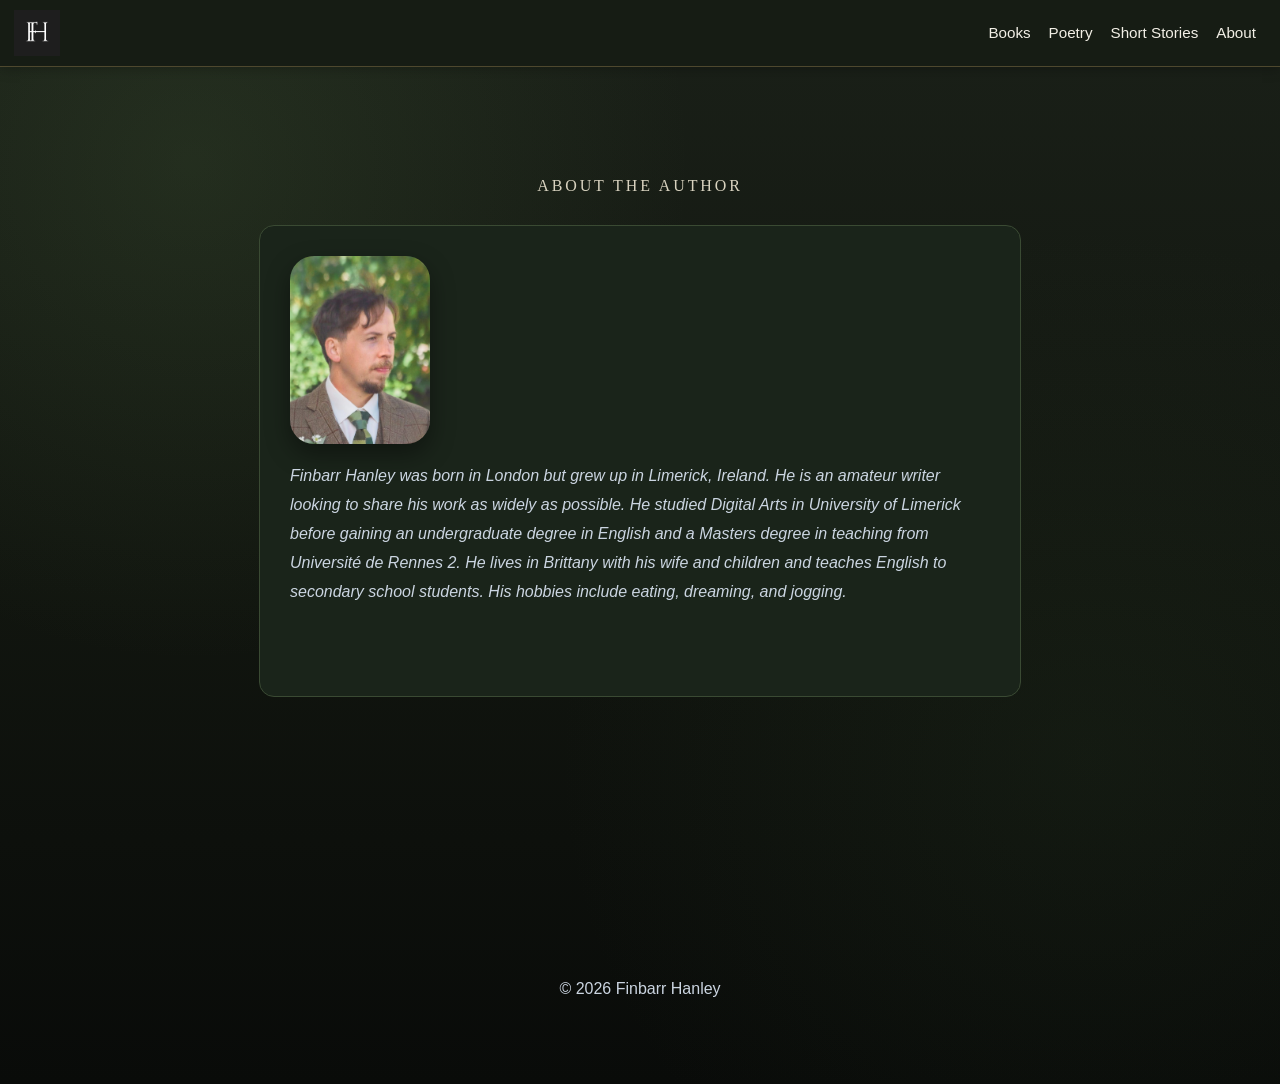
<file: About.html>
<!DOCTYPE html>
<html lang="en">
<head>
    <link rel="icon" type="image/png" href="favicon.png">
<meta charset="UTF-8">
<meta name="viewport" content="width=device-width, initial-scale=1.0">
<title>About | Finbarr Hanley</title>
<link rel="stylesheet" href="style.css">
</head>

<body>

<nav>
    <a href="index.html">
        <img src="logo2.png" class="logo">
    </a>

   <ul>
        <li><a href="books.html">Books</a></li>
        <li><a href="poems.html">Poetry</a></li>
       <li><a href="shorts.html">Short Stories</a></li>
       <li><a href="About.html">About</a></li>
    </ul>
</nav>
<div class="about-author">
<section class="poems-page2">
    <h2>About the author</h2>
<div class="projects">
<div class="card">
  
    <img src="Untitled design_20260707_100049_0000.jpg" alt="Finbarr Hanley">
  

<p class="subtitle">Finbarr Hanley was born in London but grew up in Limerick, Ireland. He is an amateur writer looking to share his work as widely as possible. He studied Digital Arts in University of Limerick before gaining an undergraduate degree in English and a Masters degree in teaching from Université de Rennes 2. He lives in Brittany with his wife and children and teaches English to secondary school students. His hobbies include eating, dreaming, and jogging.</p>
</div>
</div>
</section>
</div>
    <section>
<p>© 2026 Finbarr Hanley</p>
    </section>
</body>
</html>
</file>
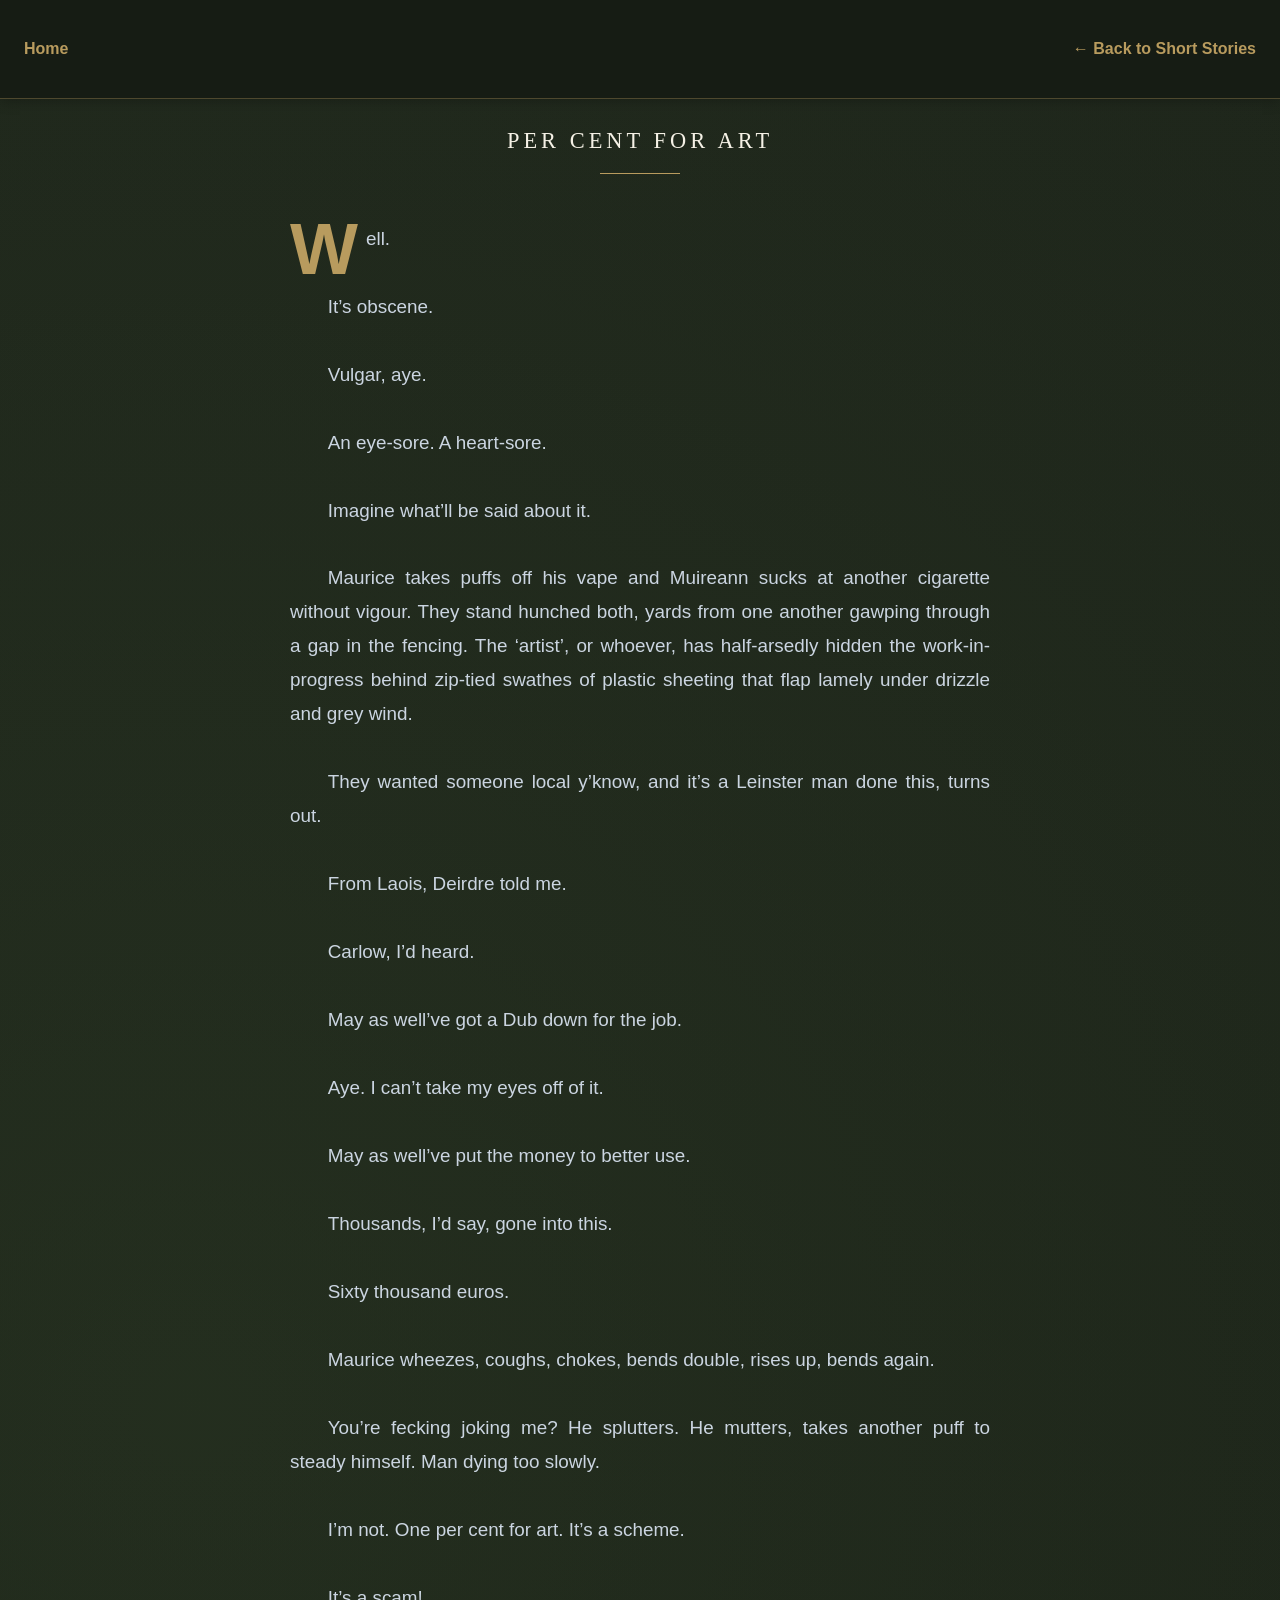
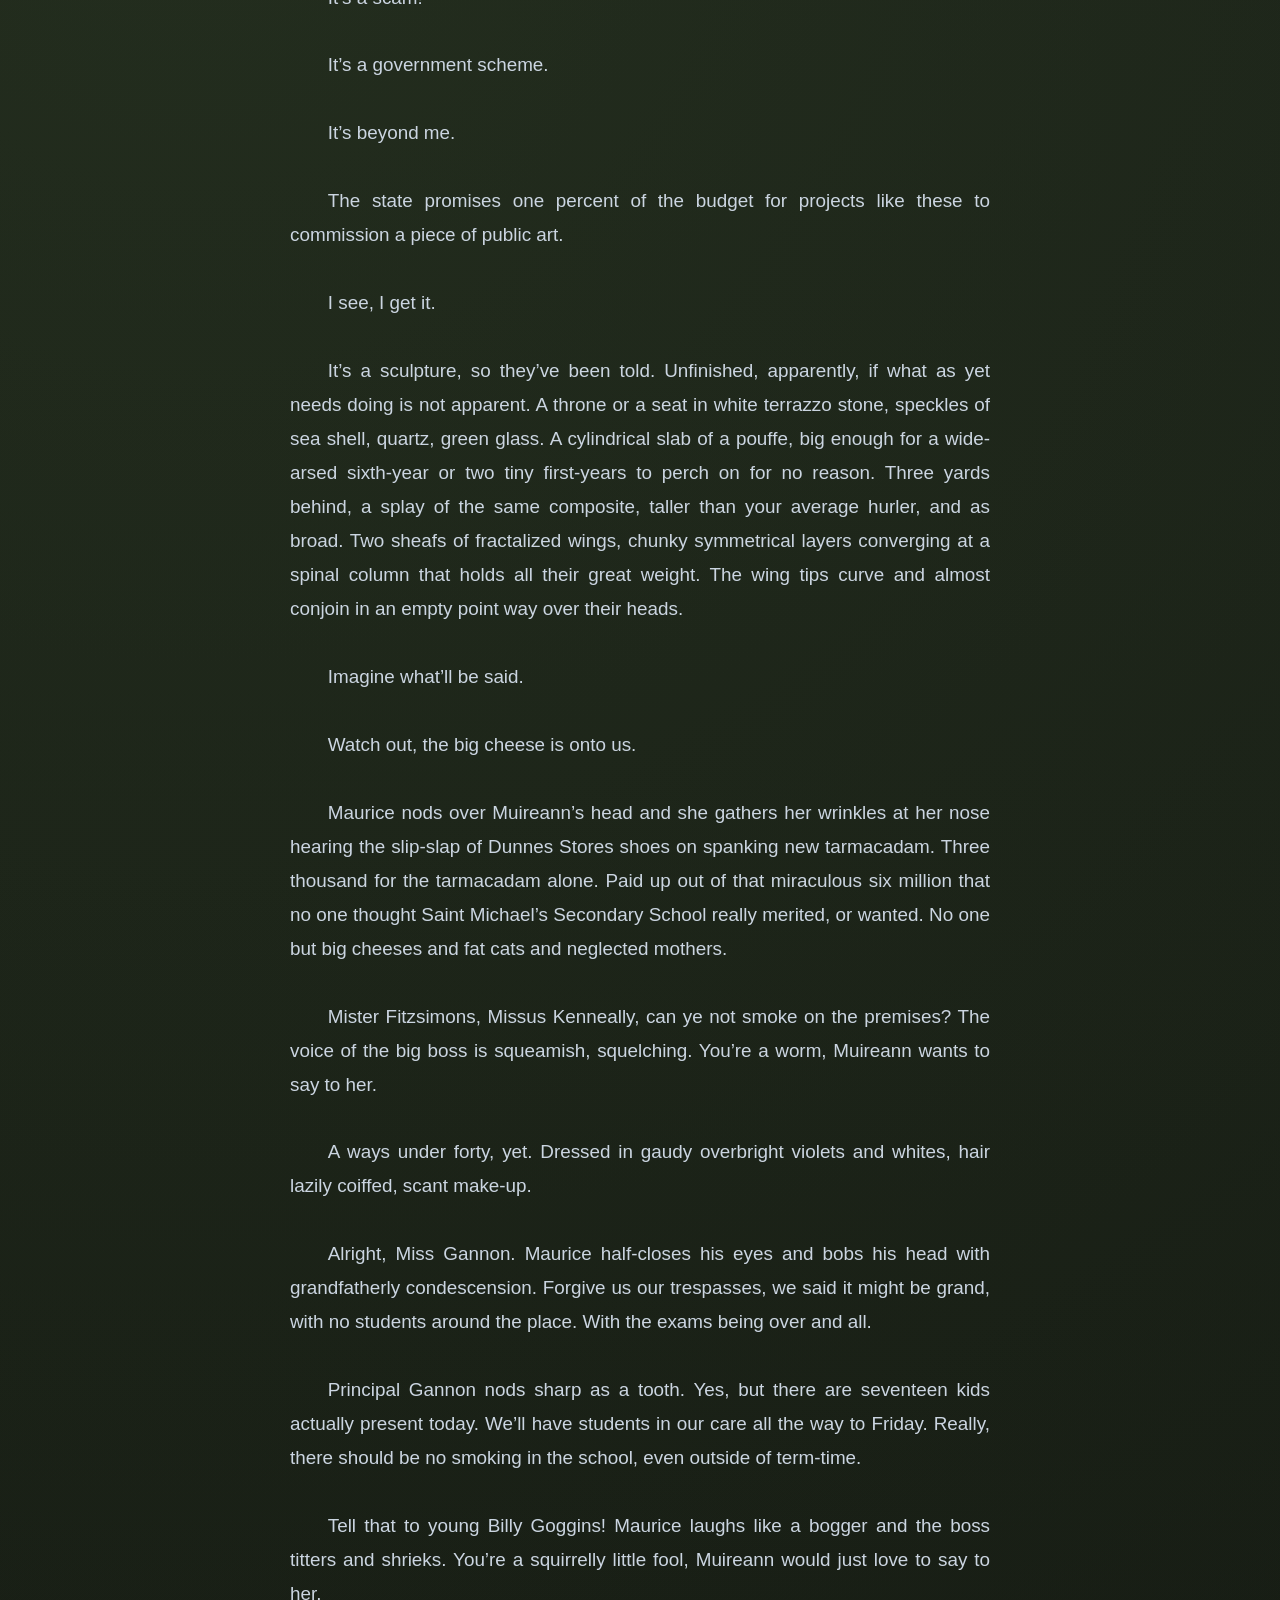
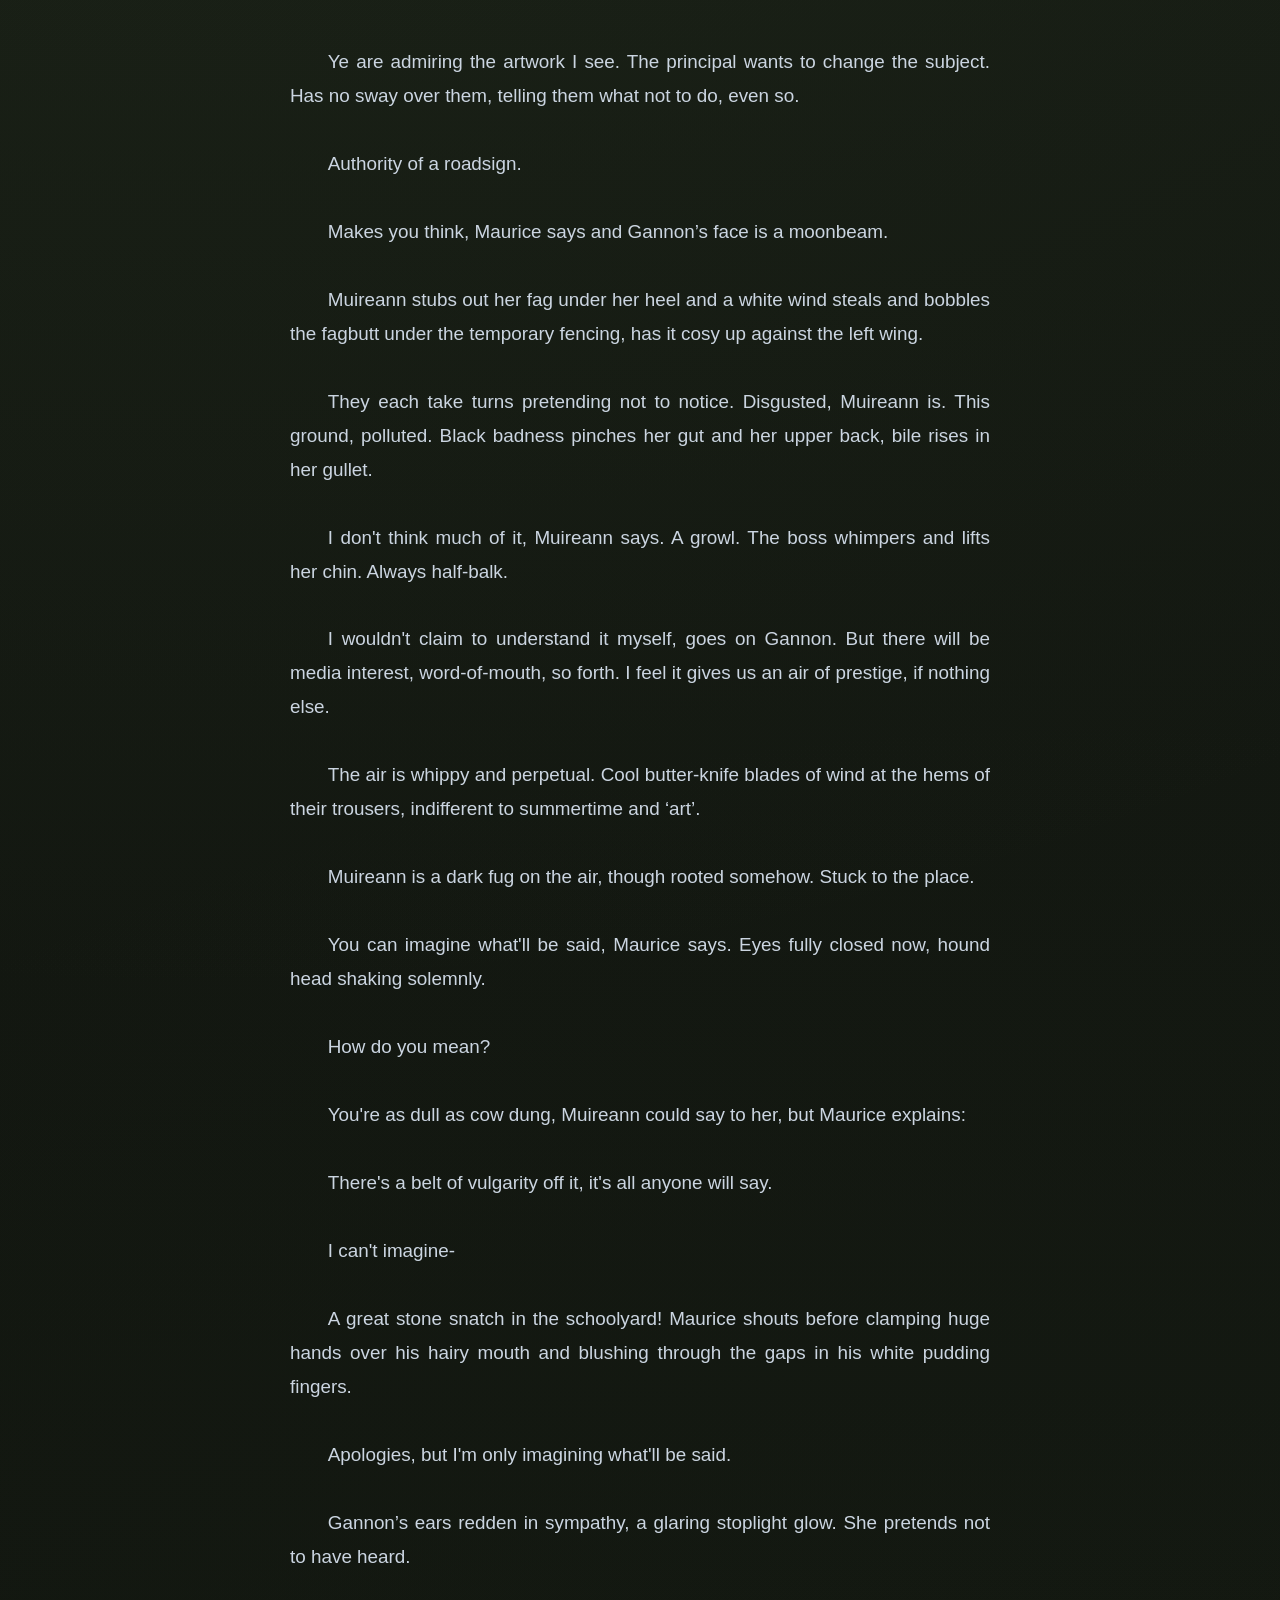
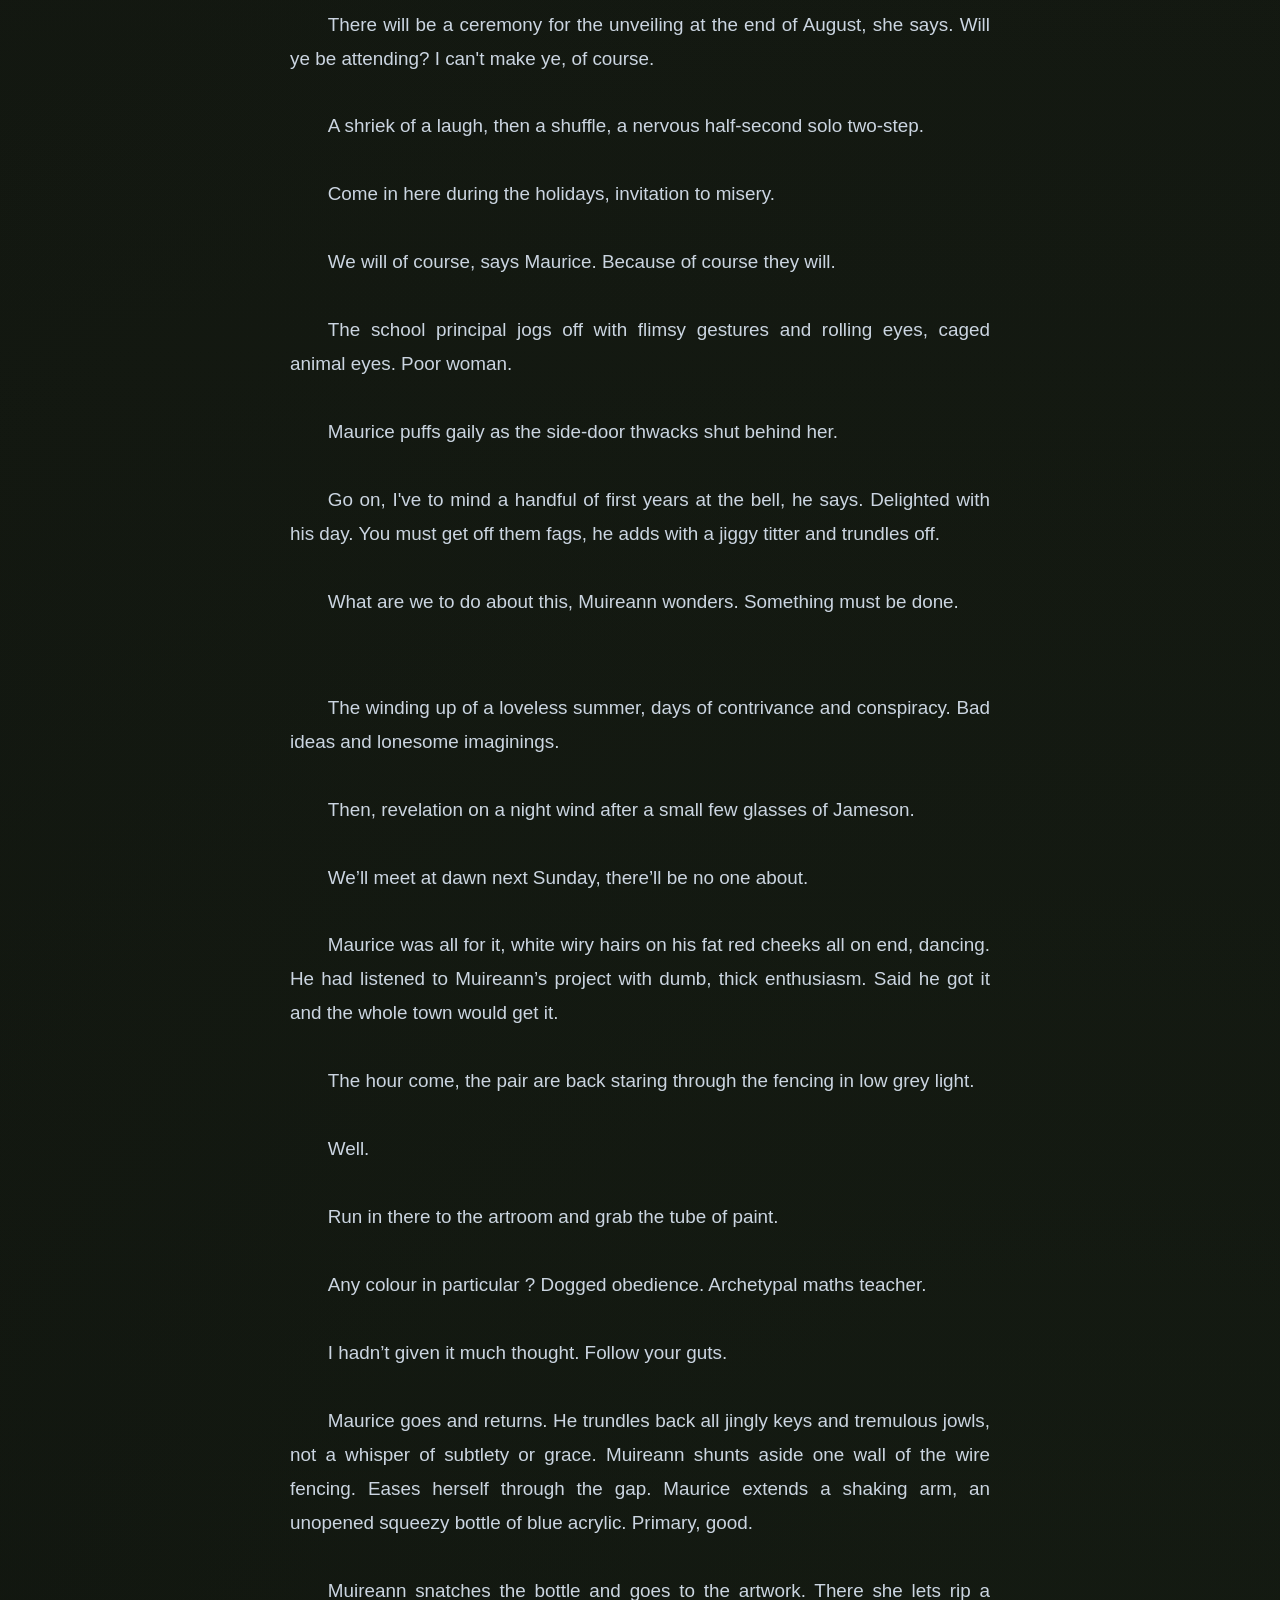
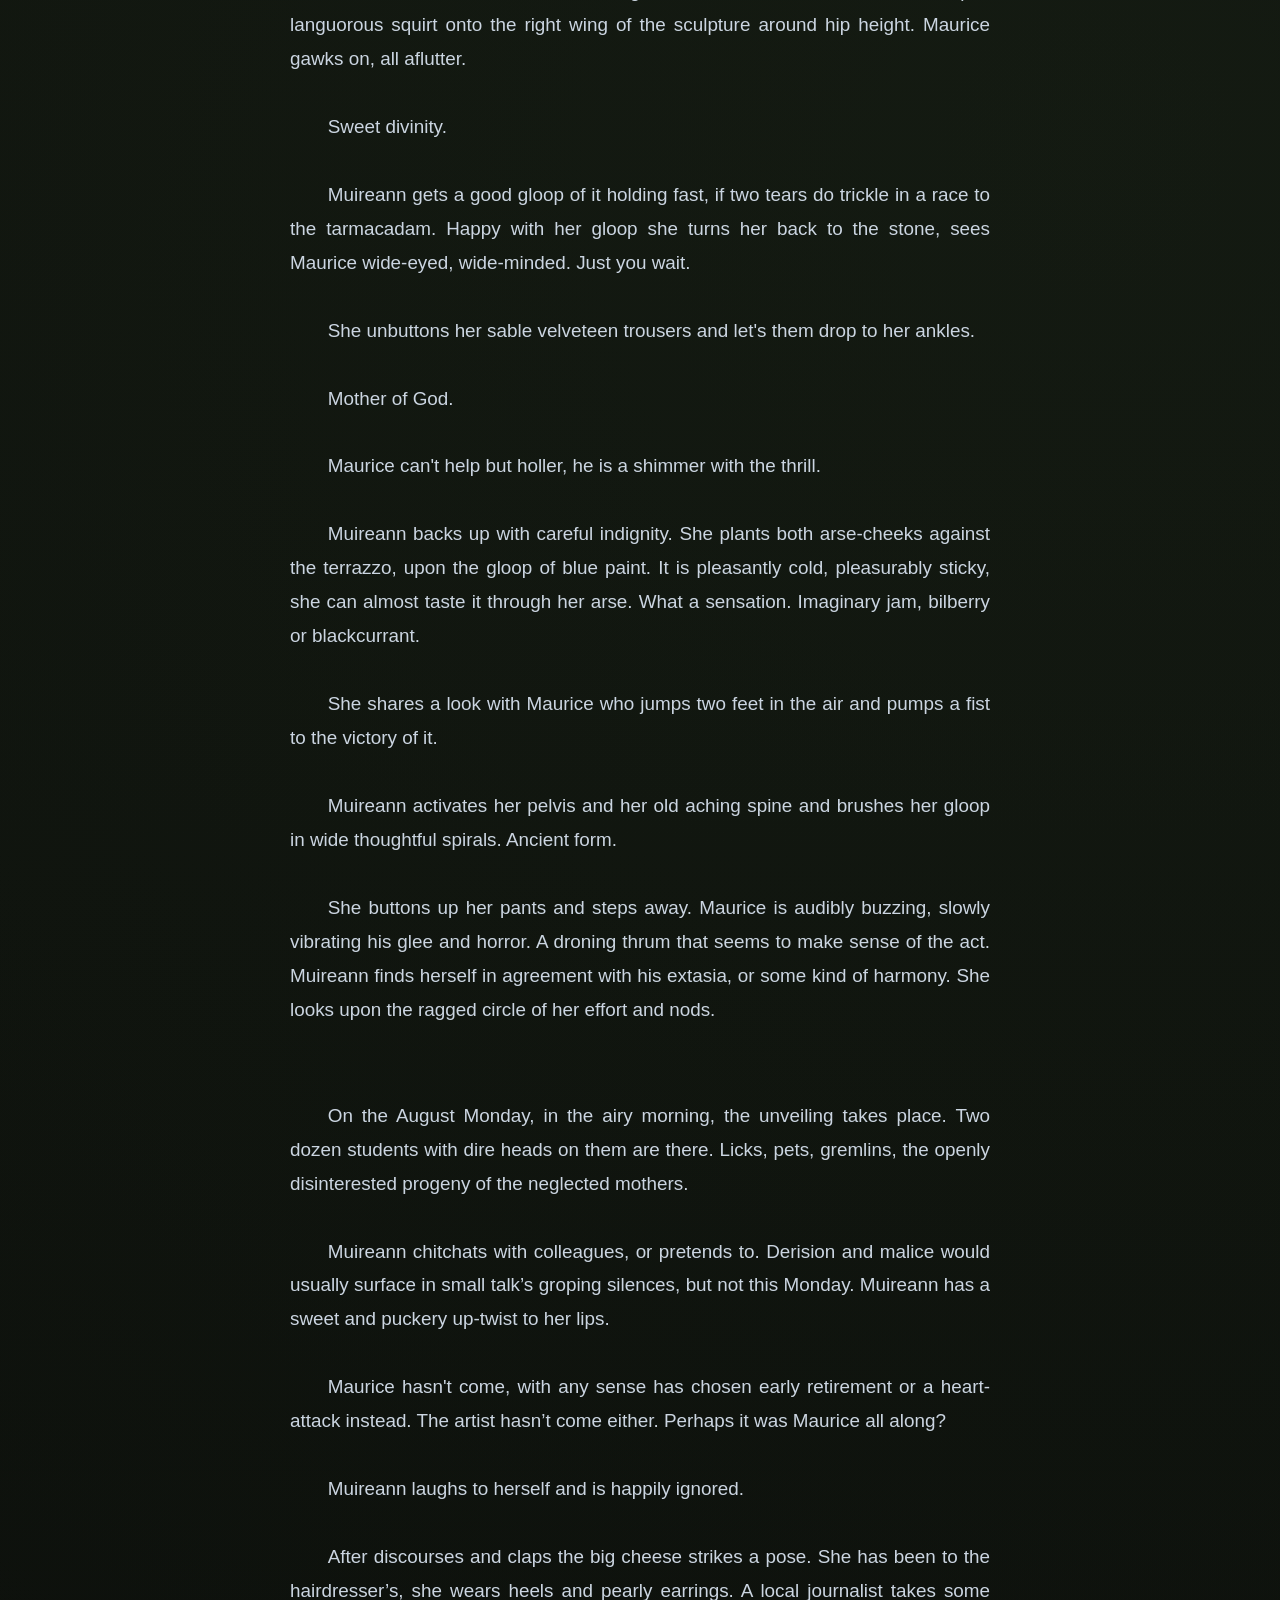
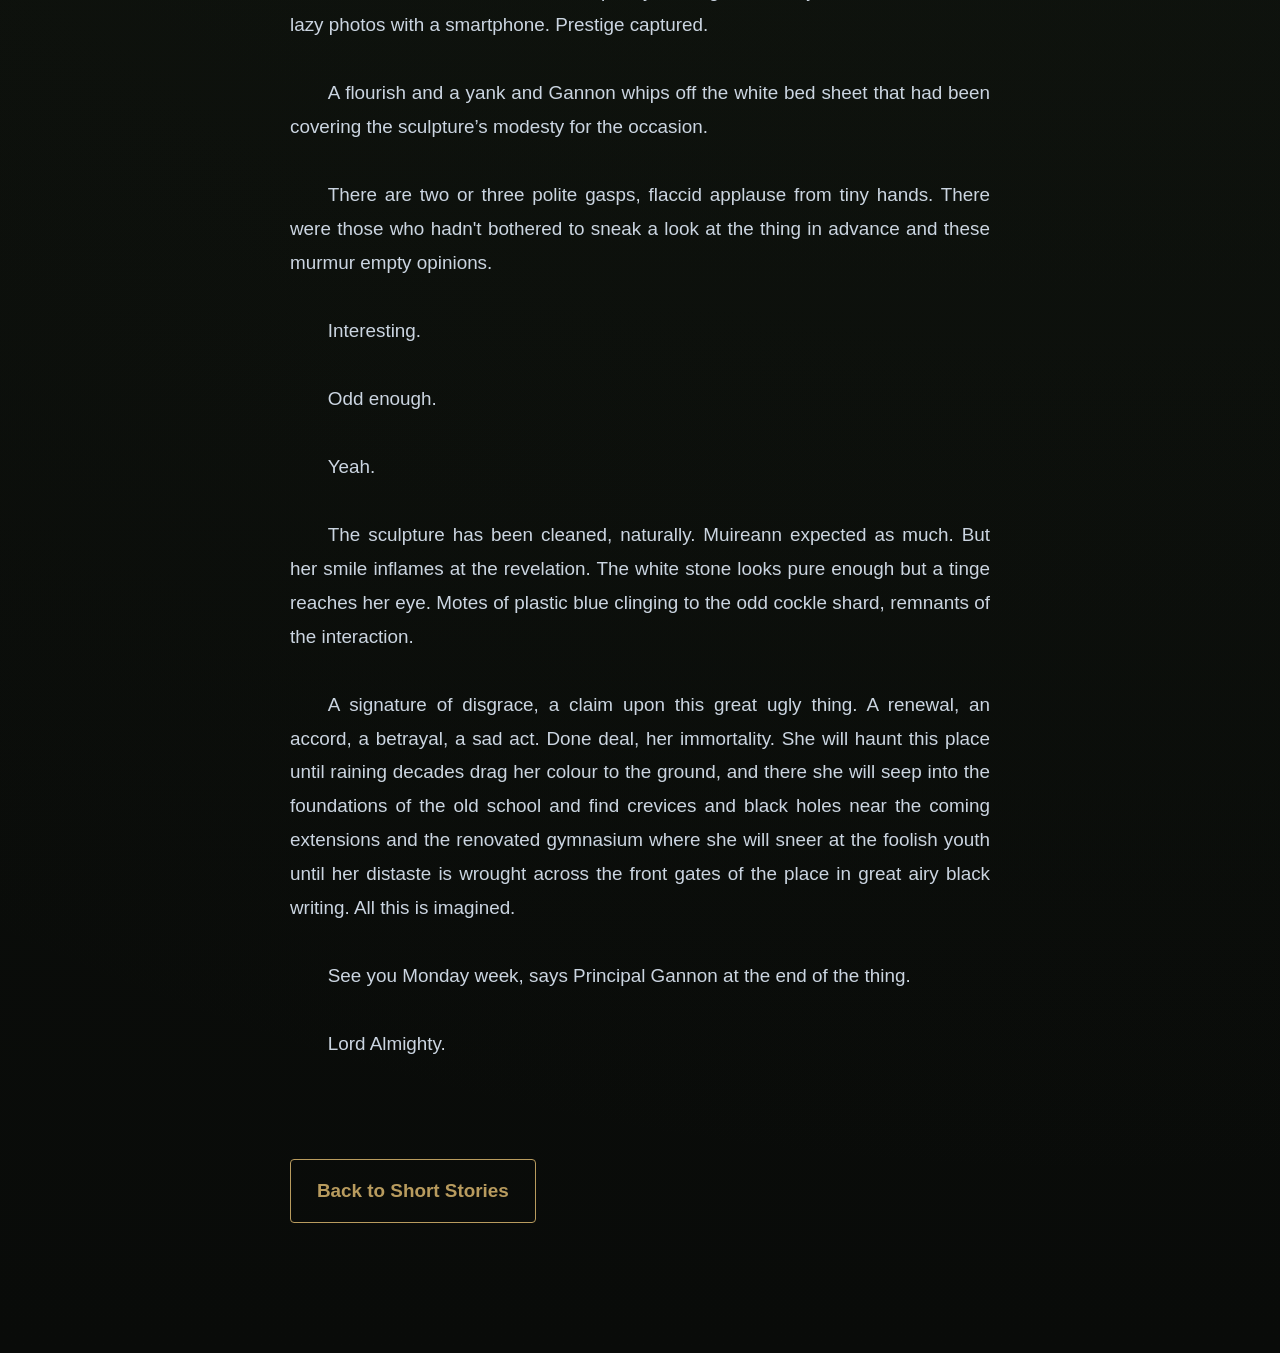
<file: percent.html>
<!DOCTYPE html>
<html lang="en">
<head>
<meta charset="UTF-8">
<meta name="viewport" content="width=device-width, initial-scale=1.0">

<title>Per Cent For Art</title>

<link rel="stylesheet" href="style.css">
</head>

<body>

<header>
<nav>
<a href="index.html" class="back-btn">Home</a>
<a href="shorts.html" class="back-btn">← Back to Short Stories</a>
</nav>
</header>

<section class="story">

<h1>Per Cent For Art</h1>

<hr>


<p> Well.</p> 
<p> It’s obscene.</p> 
<p> Vulgar, aye.</p> 
<p> An eye-sore. A heart-sore.</p> 
<p> Imagine what’ll be said about it.</p> 
<p> Maurice takes puffs off his vape and Muireann sucks at another cigarette without vigour. They stand hunched both, yards from one another gawping through a gap in the fencing. The ‘artist’, or whoever, has half-arsedly hidden the work-in-progress behind zip-tied swathes of plastic sheeting that flap lamely under drizzle and grey wind.</p> 
<p> They wanted someone local y’know, and it’s a Leinster man done this, turns out.</p> 
<p> From Laois, Deirdre told me.</p> 
<p> Carlow, I’d heard.</p> 
<p> May as well’ve got a Dub down for the job.</p> 
<p> Aye. I can’t take my eyes off of it.</p> 
<p> May as well’ve put the money to better use.</p> 
<p> Thousands, I’d say, gone into this.</p> 
<p> Sixty thousand euros.</p> 
<p> Maurice wheezes, coughs, chokes, bends double, rises up, bends again.</p>
<p> You’re fecking joking me? He splutters. He mutters, takes another puff to steady himself. Man dying too slowly.</p> 
<p> I’m not. One per cent for art. It’s a scheme.</p> 
<p> It’s a scam!</p> 
<p> It’s a government scheme.</p> 
<p> It’s beyond me.</p> 
<p> The state promises one percent of the budget for projects like these to commission a piece of public art.</p>
<p> I see, I get it.</p> 
<p> It’s a sculpture, so they’ve been told. Unfinished, apparently, if what as yet needs doing is not apparent. A throne or a seat in white terrazzo stone, speckles of sea shell, quartz, green glass. A cylindrical slab of a pouffe, big enough for a wide-arsed sixth-year or two tiny first-years to perch on for no reason. Three yards behind, a splay of the same composite, taller than your average hurler, and as broad. Two sheafs of fractalized wings, chunky symmetrical layers converging at a spinal column that holds all their great weight. The wing tips curve and almost conjoin in an empty point way over their heads.</p> 
<p> Imagine what’ll be said.</p> 
<p> Watch out, the big cheese is onto us.</p> 
<p> Maurice nods over Muireann’s head and she gathers her wrinkles at her nose hearing the slip-slap of Dunnes Stores shoes on spanking new tarmacadam. Three thousand for the tarmacadam alone. Paid up out of that miraculous six million that no one thought Saint Michael’s Secondary School really merited, or wanted. No one but big cheeses and fat cats and neglected mothers.</p> 
<p> Mister Fitzsimons, Missus Kenneally, can ye not smoke on the premises? The voice of the big boss is squeamish, squelching. You’re a worm, Muireann wants to say to her.</p> 
<p> A ways under forty, yet. Dressed in gaudy overbright violets and whites, hair lazily coiffed, scant make-up.</p> 
<p> Alright, Miss Gannon. Maurice half-closes his eyes and bobs his head with grandfatherly condescension. Forgive us our trespasses, we said it might be grand, with no students around the place. With the exams being over and all.</p> 
<p> Principal Gannon nods sharp as a tooth. Yes, but there are seventeen kids actually present today. We’ll have students in our care all the way to Friday. Really, there should be no smoking in the school, even outside of term-time.</p> 
<p> Tell that to young Billy Goggins! Maurice laughs like a bogger and the boss titters and shrieks. You’re a squirrelly little fool, Muireann would just love to say to her.</p> 
<p> Ye are admiring the artwork I see. The principal wants to change the subject. Has no sway over them, telling them what not to do, even so.</p> 
<p> Authority of a roadsign.</p> 
<p> Makes you think, Maurice says and Gannon’s face is a moonbeam.</p>  <p> Muireann stubs out her fag under her heel and a white wind steals and bobbles the fagbutt under the temporary fencing, has it cosy up against the left wing.</p> 
<p> They each take turns pretending not to notice. Disgusted, Muireann is. This ground, polluted. Black badness pinches her gut and her upper back, bile rises in her gullet.</p> 
<p> I don't think much of it, Muireann says. A growl. The boss whimpers and lifts her chin. Always half-balk.</p> 
<p> I wouldn't claim to understand it myself, goes on Gannon. But there will be media interest, word-of-mouth, so forth. I feel it gives us an air of prestige, if nothing else.</p>
<p> The air is whippy and perpetual. Cool butter-knife blades of wind at the hems of their trousers, indifferent to summertime and ‘art’.</p> 
<p> Muireann is a dark fug on the air, though rooted somehow. Stuck to the place.</p> 
<p> You can imagine what'll be said, Maurice says. Eyes fully closed now, hound head shaking solemnly.</p> 
<p> How do you mean?</p> 
<p> You're as dull as cow dung, Muireann could say to her, but Maurice explains:</p> 
<p> There's a belt of vulgarity off it, it's all anyone will say.</p> 
<p> I can't imagine-</p> 
<p> A great stone snatch in the schoolyard! Maurice shouts before clamping huge hands over his hairy mouth and blushing through the gaps in his white pudding fingers.</p>  <p> Apologies, but I'm only imagining what'll be said.</p> 
<p> Gannon’s ears redden in sympathy, a glaring stoplight glow. She pretends not to have heard.</p> 
<p> There will be a ceremony for the unveiling at the end of August, she says. Will ye be attending? I can't make ye, of course.</p> 
<p> A shriek of a laugh, then a shuffle, a nervous half-second solo two-step.</p> 
<p> Come in here during the holidays, invitation to misery.</p> 
<p> We will of course, says Maurice. Because of course they will.</p> 
<p> The school principal jogs off with flimsy gestures and rolling eyes, caged animal eyes. Poor woman. </p> 
<p> Maurice puffs gaily as the side-door thwacks shut behind her.</p> 
<p> Go on, I've to mind a handful of first years at the bell, he says. Delighted with his day. You must get off them fags, he adds with a jiggy titter and trundles off.</p> 
<p> What are we to do about this, Muireann wonders. Something must be done.</p> 
<br>

<p> The winding up of a loveless summer, days of contrivance and conspiracy. Bad ideas and lonesome imaginings. </p> 
<p> Then, revelation on a night wind after a small few glasses of Jameson.</p> 
<p> We’ll meet at dawn next Sunday, there’ll be no one about.</p> 
<p> Maurice was all for it, white wiry hairs on his fat red cheeks all on end, dancing. He had listened to Muireann’s project with dumb, thick enthusiasm. Said he got it and the whole town would get it.</p> 
<p> The hour come, the pair are back staring through the fencing in low grey light.</p> 
<p> Well. </p> 
<p> Run in there to the artroom and grab the tube of paint.</p> 
<p> Any colour in particular ? Dogged obedience. Archetypal maths teacher.</p> 
<p> I hadn’t given it much thought. Follow your guts.</p> 
<p> Maurice goes and returns. He trundles back all jingly keys and tremulous jowls, not a whisper of subtlety or grace. Muireann shunts aside one wall of the wire fencing. Eases herself through the gap. Maurice extends a shaking arm, an unopened squeezy bottle of blue acrylic. Primary, good. </p> 
<p> Muireann snatches the bottle and goes to the artwork. There she lets rip a languorous squirt onto the right wing of the sculpture around hip height. Maurice gawks on, all aflutter.</p> 
<p> Sweet divinity.</p> 
<p> Muireann gets a good gloop of it holding fast, if two tears do trickle in a race to the tarmacadam. Happy with her gloop she turns her back to the stone, sees Maurice wide-eyed, wide-minded. Just you wait.</p> 
<p> She unbuttons her sable velveteen trousers and let's them drop to her ankles.</p> 
<p> Mother of God.</p> 
<p> Maurice can't help but holler, he is a shimmer with the thrill.</p> 
<p> Muireann backs up with careful indignity. She plants both arse-cheeks against the terrazzo, upon the gloop of blue paint. It is pleasantly cold, pleasurably sticky, she can almost taste it through her arse. What a sensation. Imaginary jam, bilberry or blackcurrant.</p> 
<p> She shares a look with Maurice who jumps two feet in the air and pumps a fist to the victory of it.</p> 
<p> Muireann activates her pelvis and her old aching spine and brushes her gloop in wide thoughtful spirals. Ancient form.</p> 
<p> She buttons up her pants and steps away. Maurice is audibly buzzing, slowly vibrating his glee and horror. A droning thrum that seems to make sense of the act. Muireann finds herself in agreement with his extasia, or some kind of harmony. She looks upon the ragged circle of her effort and nods.</p> 
<br>
<p> On the August Monday, in the airy morning, the unveiling takes place. Two dozen students with dire heads on them are there. Licks, pets, gremlins, the openly disinterested progeny of the neglected mothers.</p> 
<p> Muireann chitchats with colleagues, or pretends to. Derision and malice would usually surface in small talk’s groping silences, but not this Monday. Muireann has a sweet and puckery up-twist to her lips.</p> 
<p> Maurice hasn't come, with any sense has chosen early retirement or a heart-attack instead. The artist hasn’t come either. Perhaps it was Maurice all along?</p> 
<p> Muireann laughs to herself and is happily ignored.</p> 
<p> After discourses and claps the big cheese strikes a pose. She has been to the hairdresser’s, she wears heels and pearly earrings. A local journalist takes some lazy photos with a smartphone. Prestige captured.</p> 
<p> A flourish and a yank and Gannon whips off the white bed sheet that had been covering the sculpture’s modesty for the occasion.</p> 
<p> There are two or three polite gasps, flaccid applause from tiny hands. There were those who hadn't bothered to sneak a look at the thing in advance and these murmur empty opinions.</p> 
<p> Interesting.</p> 
<p> Odd enough.</p> 
<p> Yeah.</p> 
<p> The sculpture has been cleaned, naturally. Muireann expected as much. But her smile inflames at the revelation. The white stone looks pure enough but a tinge reaches her eye. Motes of plastic blue clinging to the odd cockle shard, remnants of the interaction.</p> 
<p> A signature of disgrace, a claim upon this great ugly thing. A renewal, an accord, a betrayal, a sad act. Done deal, her immortality. She will haunt this place until raining decades drag her colour to the ground, and there she will seep into the foundations of the old school and find crevices and black holes near the coming extensions and the renovated gymnasium where she will sneer at the foolish youth until her distaste is wrought across the front gates of the place in great airy black writing. All this is imagined.  </p> 
<p> See you Monday week, says Principal Gannon at the end of the thing.</p> 
<p> Lord Almighty.</p>


  
  <a href="shorts.html" class="back-btn">
Back to Short Stories
</a>

</section>

</body>
</html>
</file>
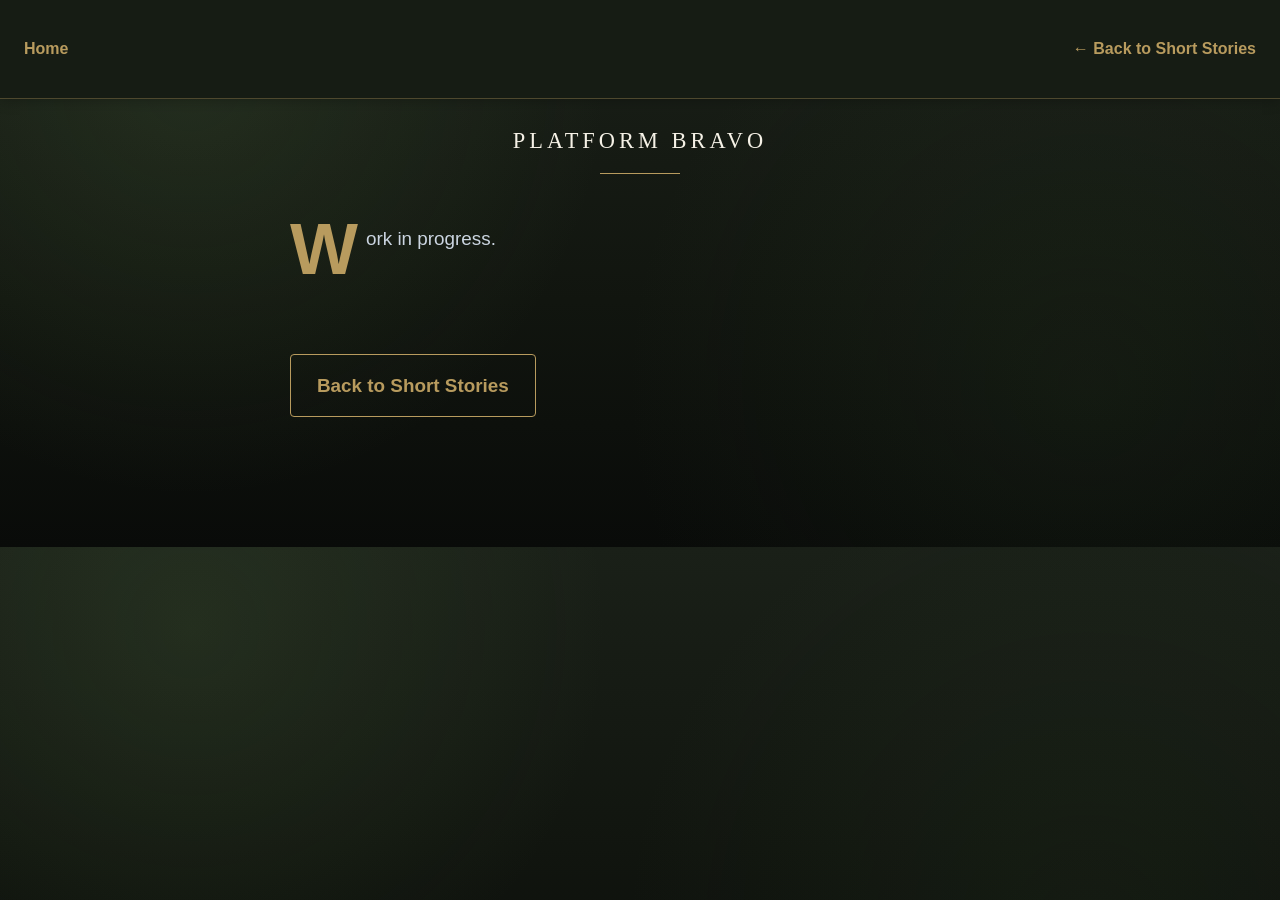
<file: platformbravo.html>
<!DOCTYPE html>
<html lang="en">
<head>
<meta charset="UTF-8">
<meta name="viewport" content="width=device-width, initial-scale=1.0">

<title>Platform Bravo</title>

<link rel="stylesheet" href="style.css">
</head>

<body>

<header>
<nav>
<a href="index.html" class="back-btn">Home</a>
<a href="shorts.html" class="back-btn">← Back to Short Stories</a>
</nav>
</header>

<section class="story">

<h1>Platform Bravo</h1>

<hr>

<p>
Work in progress.
</p>


  
  <a href="shorts.html" class="back-btn">
Back to Short Stories
</a>

</section>

</body>
</html>
</file>
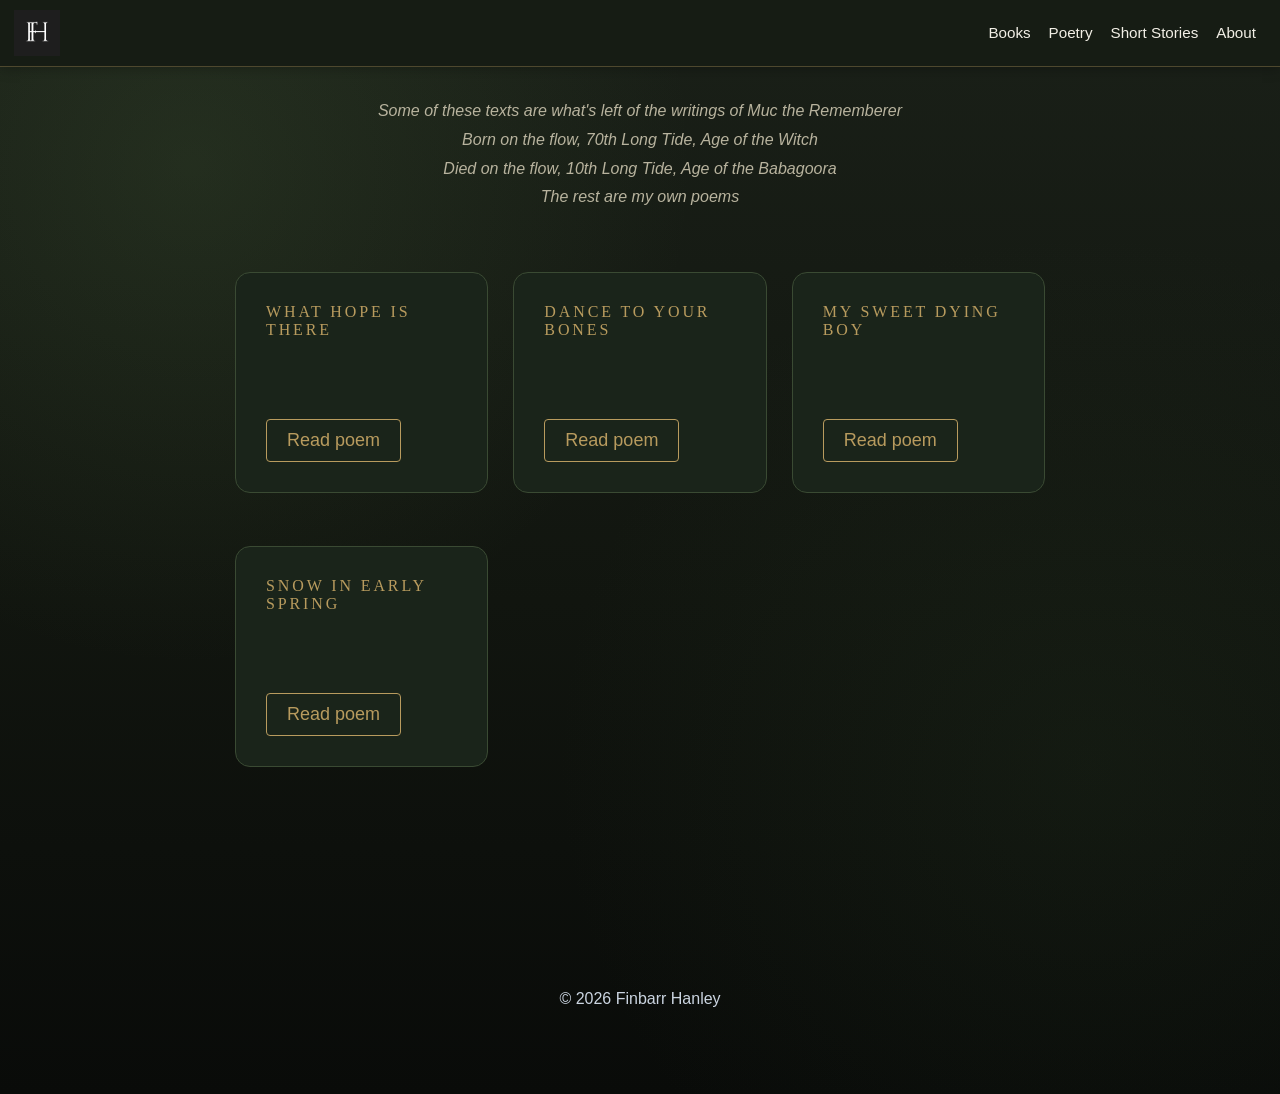
<file: poems.html>
<!DOCTYPE html>
<html lang="en">
<head>
    <link rel="icon" type="image/png" href="favicon.png">
<meta charset="UTF-8">
<meta name="viewport" content="width=device-width, initial-scale=1.0">
<title>Poems | Finbarr Hanley</title>
<link rel="stylesheet" href="style.css">
</head>

<body>

<nav>
    <a href="index.html">
        <img src="logo2.png" class="logo">
    </a>

   <ul>
        <li><a href="books.html">Books</a></li>
        <li><a href="poems.html">Poetry</a></li>
        <li><a href="shorts.html">Short Stories</a></li>
       <li><a href="About.html">About</a></li>
    </ul>
</nav>

<section class="poems-page2">

<p class="subtitle">
Some of these texts are what's left of the writings of Muc the Rememberer<br>
Born on the flow, 70th Long Tide, Age of the Witch<br>
Died on the flow, 10th Long Tide, Age of the Babagoora<br>
    The rest are my own poems
</p>

<div class="projects">

    <div class="card">
        <h3>What Hope is There</h3>
       <div class="poem-content" style="display:none;">
           <p>What Hope is there <br>
When war and contagion <br>
Scar the slumbersome land <br>
And the nights of winter <br>
Freeze furze and finger <br>
Stay the strong, honest hand <br>
<br>
Of the working man <br>
And the potato crop fails <br>
And terror with pestilence spreads <br>
And greed and fury<br>
And murderous thoughts<br>
Nest and fester in heads<br>
<br>
And beds<br>
And Gods are only for the rich<br>
And the Absence is all there seems to be<br>
The kingdom is falling<br>
Its people are crawling<br>
Black and bloody from nose to knee<br>
<br>
What hope is there<br>
Is that hope you keep<br>
From one day when the world felt just right<br>
When your father fed you<br>
Or your mother held you<br>
And sang to you into the night<br>
<br>
Hope is a memory<br>
A knowledge of something<br>
That has been and so could be<br>
The good in the world<br>
If fought for and not forgotten<br>
Will come back again<br>
You will see<br>
</p>
       </div>
         <button class="synopsis-btn" onclick="togglePoem(this)">
        Read poem
         </button>
    </div>

    <div class="card">
        <h3>Dance to your Bones</h3>
          <div class="poem-content" style="display:none;">
              <p>When you die, daddy, I'll eat your flesh<br>
After I've butchered you and roasted you on the spit<br>
Salted your heart and carved you to bits<br>
I'll drink of your blood, however much is left<br>
<br>
When you die, daddy, I'll dance to your bones<br>
Once I've hacked off your leg from your hip<br>
And fashioned your ankle into a tip<br>
And pierced five holes for each of the five sacred tones <br>
<br>
When you die, daddy, your guts will be in mine<br>
Your muscle will feed my pith and vitality<br>
Your brains and your liver will become my tenacity<br>
The strength of your back will harden my spine<br>
<br>
When you die, daddy, I'll cling to your chest <br>
I'll share with mother the grief of your leaving<br>
And remember your eyes, before the ritual cleaving <br>
Your words and your warmth before the Long Rest<br>
</p>
          </div>
        <button class="synopsis-btn" onclick="togglePoem(this)">
        Read poem
     </button>
    </div>

    <div class="card">
        <h3>My Sweet Dying Boy</h3>
           <div class="poem-content" style="display:none;">
               <p>Go roaring, to death, my sweet dying boy<br>
Howl injustice to the moon and curse every fool who'll go on living<br>
Let fly your soul, in these hours be not coy<br>
Breathe flames in your fading, be not forgiving<br>
<br>
I will come for you there, my sweet suffering son<br>
Under the Table where no mortal may wander<br>
I will lay blade to the Babagoora, see their magic undone<br>
You will hear me coming, the rolling of thunder <br>
<br>
Go now, from here, go off coarsely below<br>
Fear not in the darkness, think not of running<br>
Go proudly and swiftly and in dying just know<br>
That you'll hear me roaring, Death will hear me coming<br>
</p>
           </div>
        <button class="synopsis-btn" onclick="togglePoem(this)">
        Read poem
     </button>
    </div>

    <div class="card">
        <h3>Snow in Early Spring</h3>
          <div class="poem-content" style="display:none;">
              <p>The old cattle are lowing<br>
The River Mye is flowing<br>
The long nights are going<br>
And yet it is snowing<br>

<br>
Soft white kisses in our hair<br>
On the eve of springtime fair<br>
Chill the mule and chill the mare<br>
Frost the apple and the pear<br>
<br>Fall of heaven, snow and sunbeam<br>
On the puffin, seal and sea bream<br>
Bear the serenity of a daydream<br>
Overbear and eclipse the grand scheme
<br>
</p>
          </div>
        <button class="synopsis-btn" onclick="togglePoem(this)">
        Read poem
    </button>
    </div>

</div>

</section>
    <section>
<p>© 2026 Finbarr Hanley</p>
    </section>
    <script src="script.js"></script>
</body>
</html>
</file>
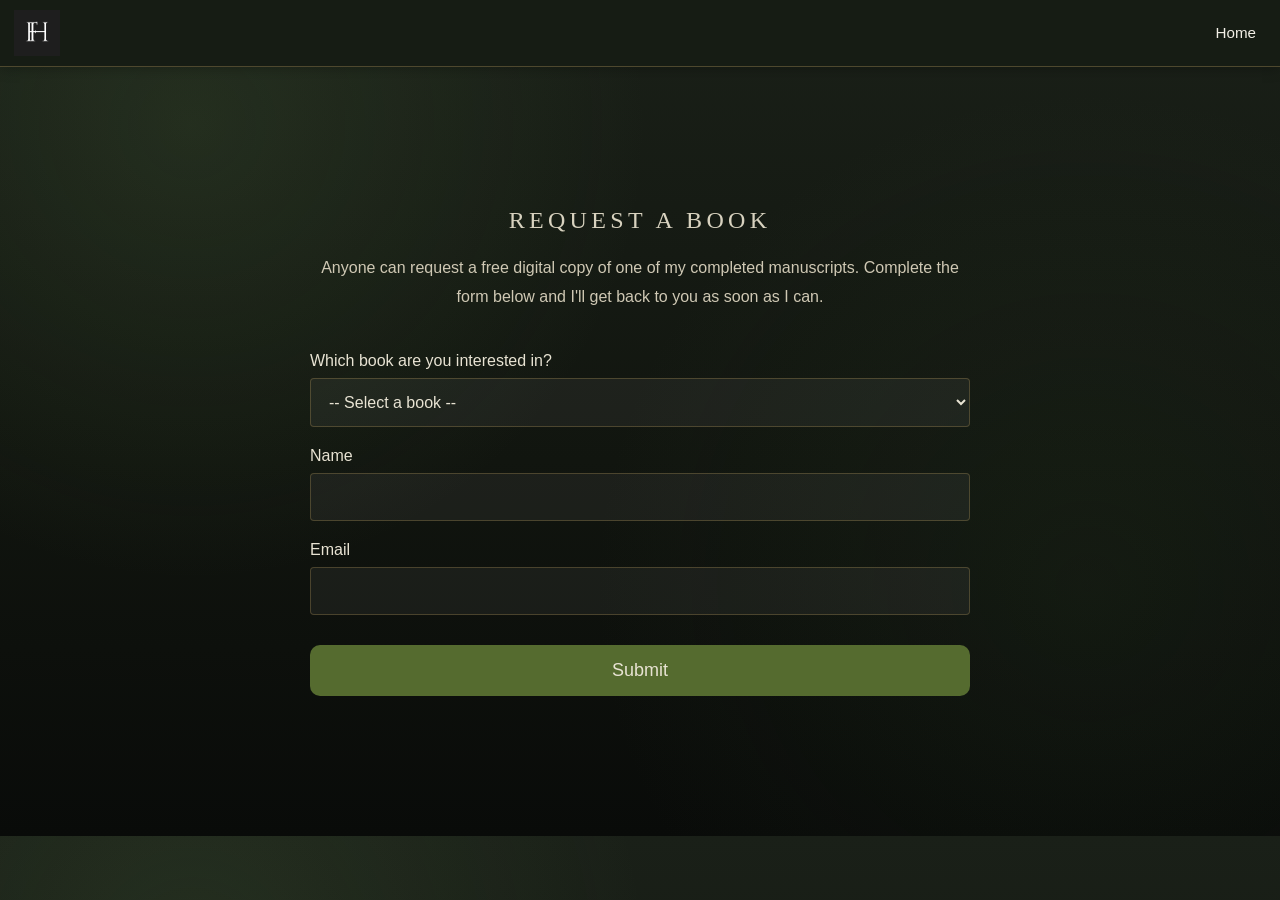
<file: request.html>
<!DOCTYPE html>
<html lang="en">
<head>
    <link rel="icon" type="image/png" href="favicon.png">
    <meta charset="UTF-8">
    <meta name="viewport" content="width=device-width, initial-scale=1.0">
    <title>Request a Review Copy</title>
    <link rel="stylesheet" href="style.css">
</head>

<body>

<nav>
    <a href="index.html">
        <img src="logo2.png" class="logo">
    </a>

    <ul>
        <li><a href="index.html">Home</a></li>
        
    </ul>
</nav>

<section class="request-page">

<h1>Request a Book</h1>

<p>
Anyone can request a free digital copy of one of my completed manuscripts.
Complete the form below and I'll get back to you as soon as I can.
</p>

<form action="https://formspree.io/f/xpqgkeew" method="POST">

<label for="book">Which book are you interested in?</label>

<select id="book" name="book" required>
    <option value="">-- Select a book --</option>
    <option value="Book 1">The Cloud Maker</option>
    <option value="Book 2">The Skær</option>
    <option value="Book 3">Better than Nothing sample chapters</option>
</select>

    <label>Name</label>
    <input type="text" name="name" required>

    <label>Email</label>
    <input type="email" name="email" required>

    <button type="submit">Submit</button>

</form>

</section>

</body>
</html>
</file>
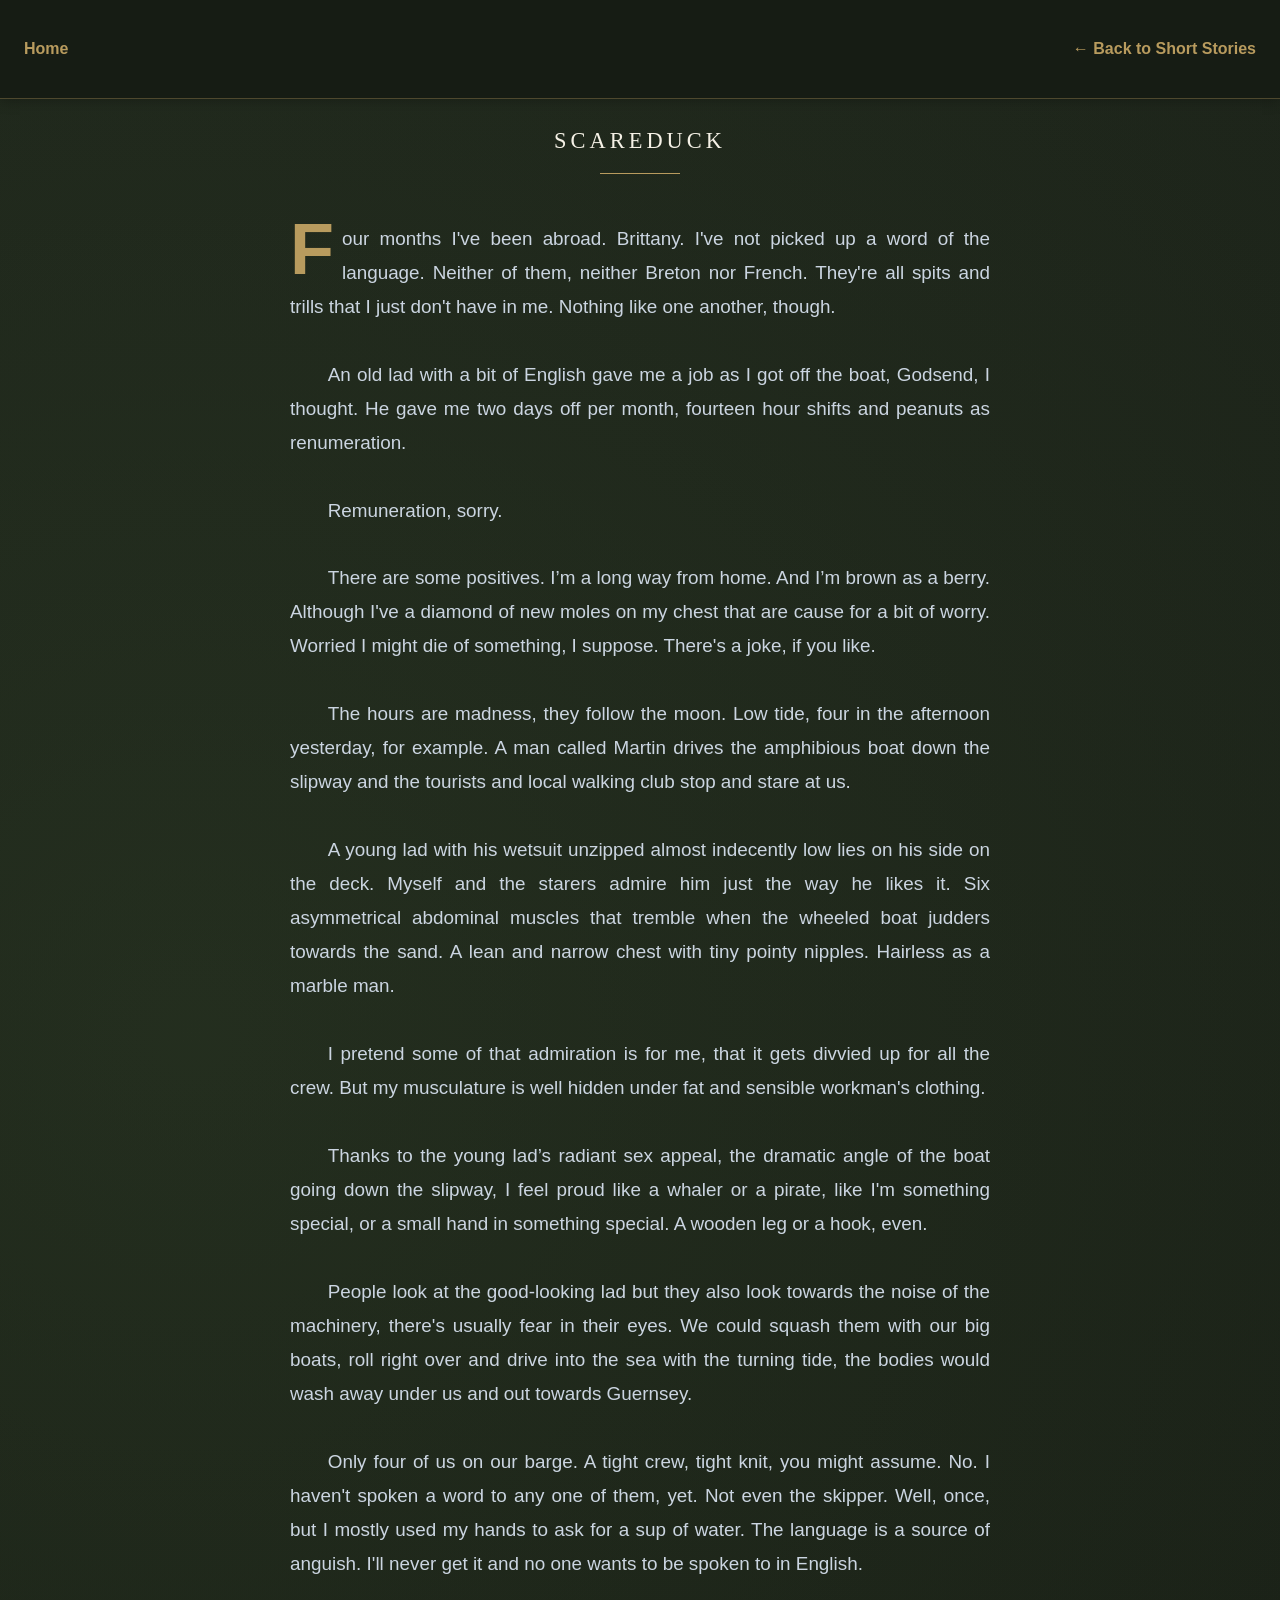
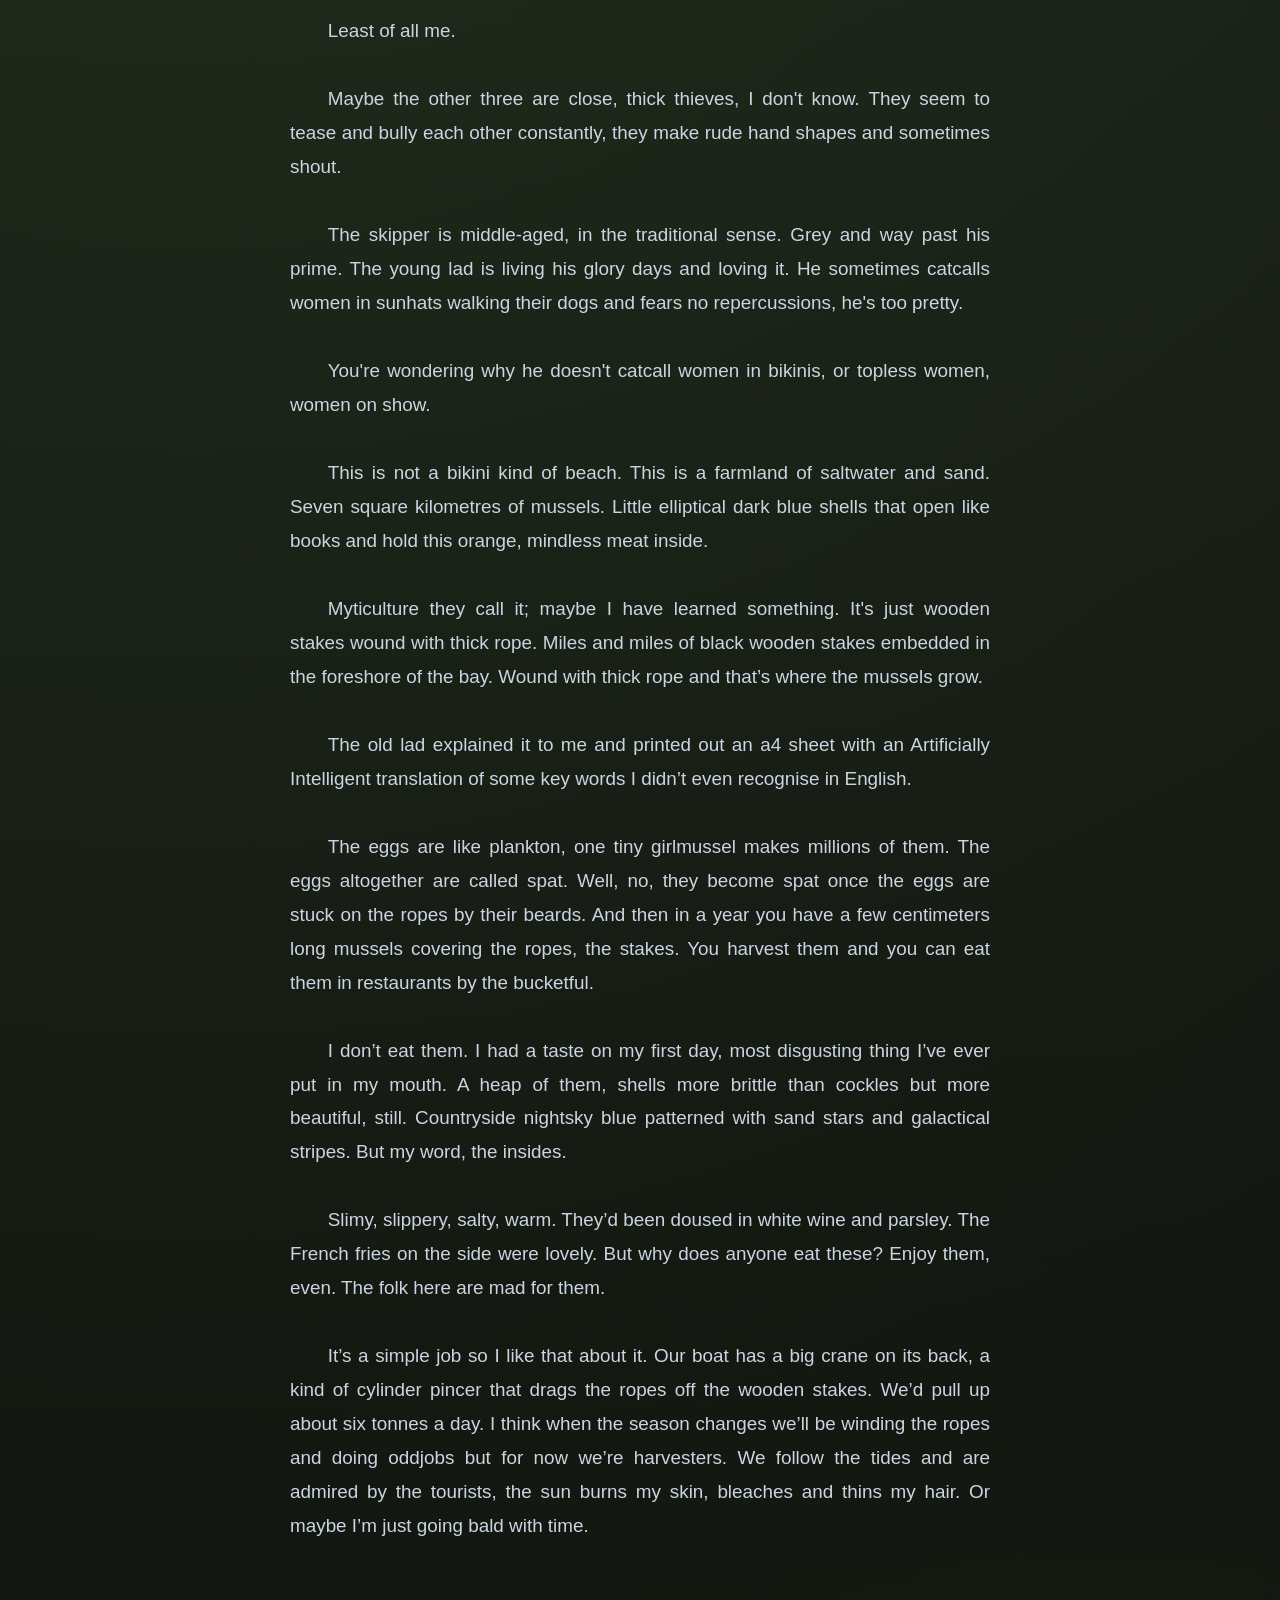
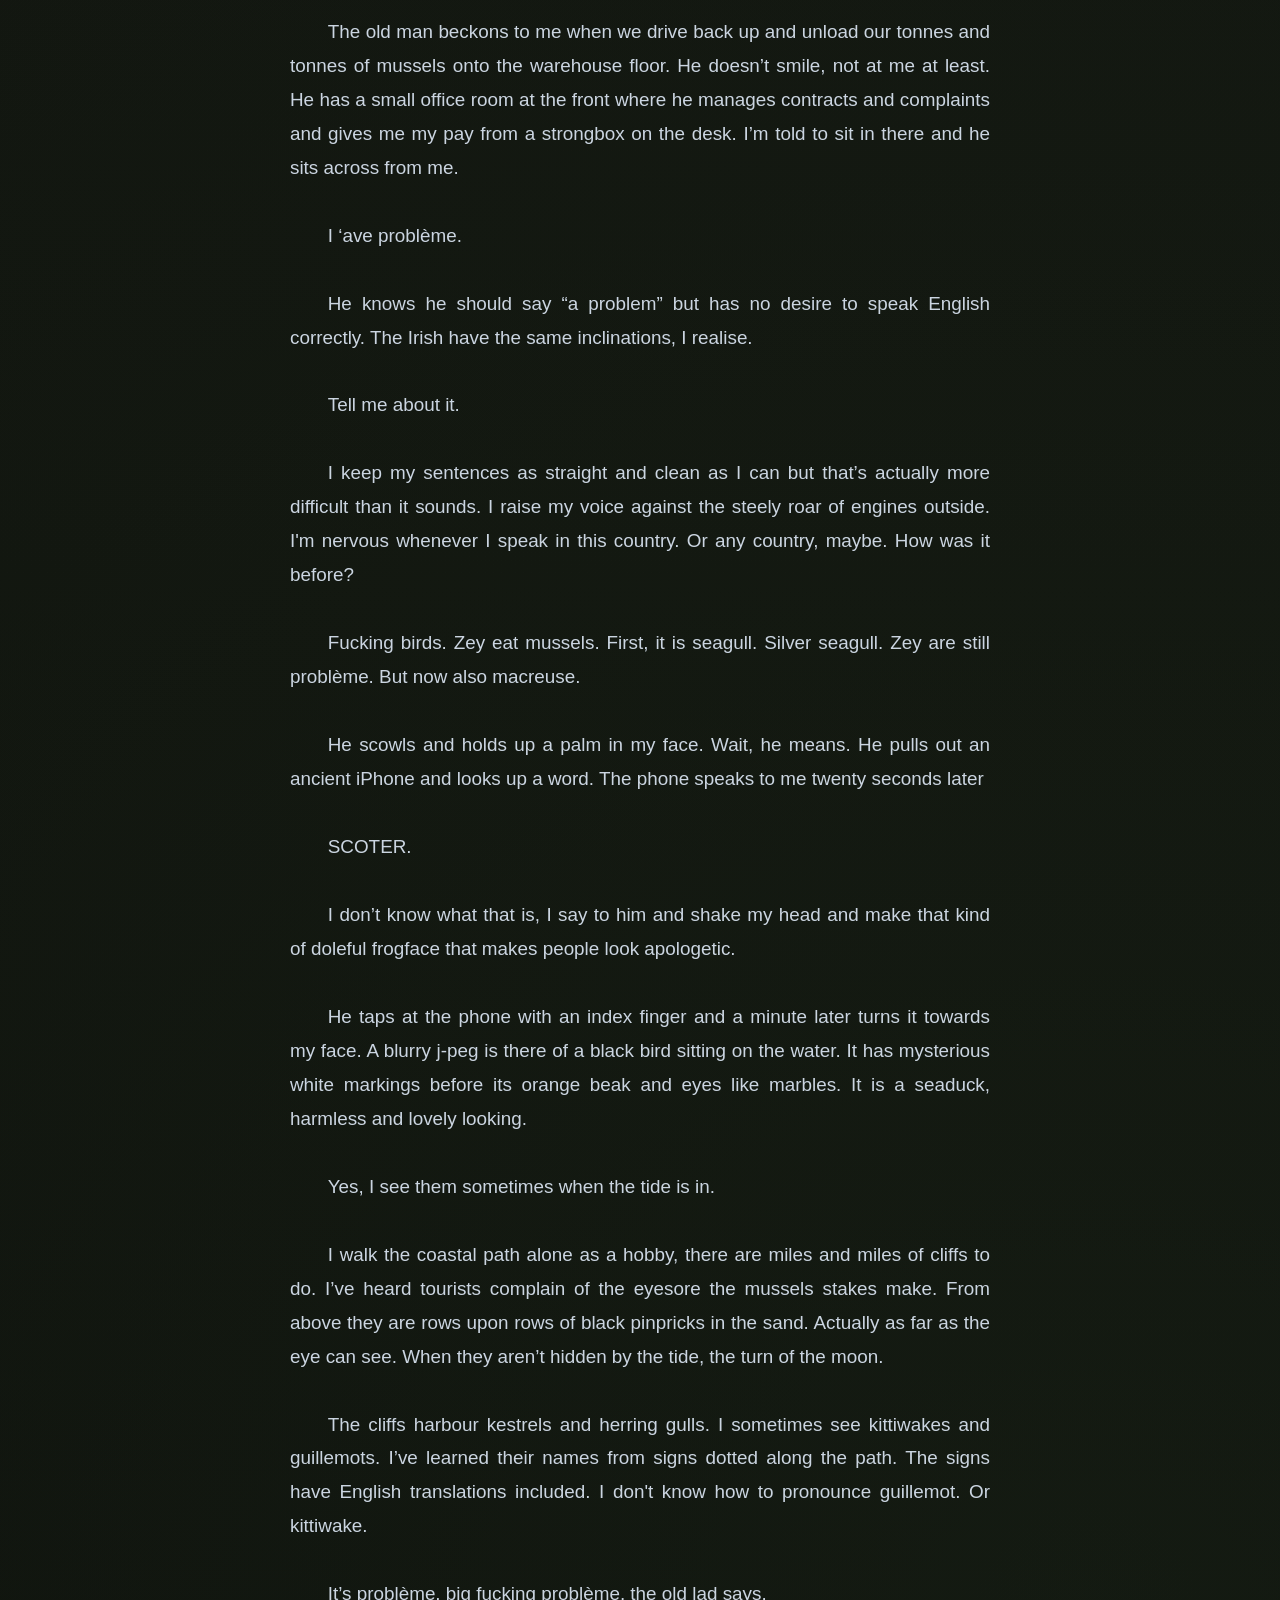
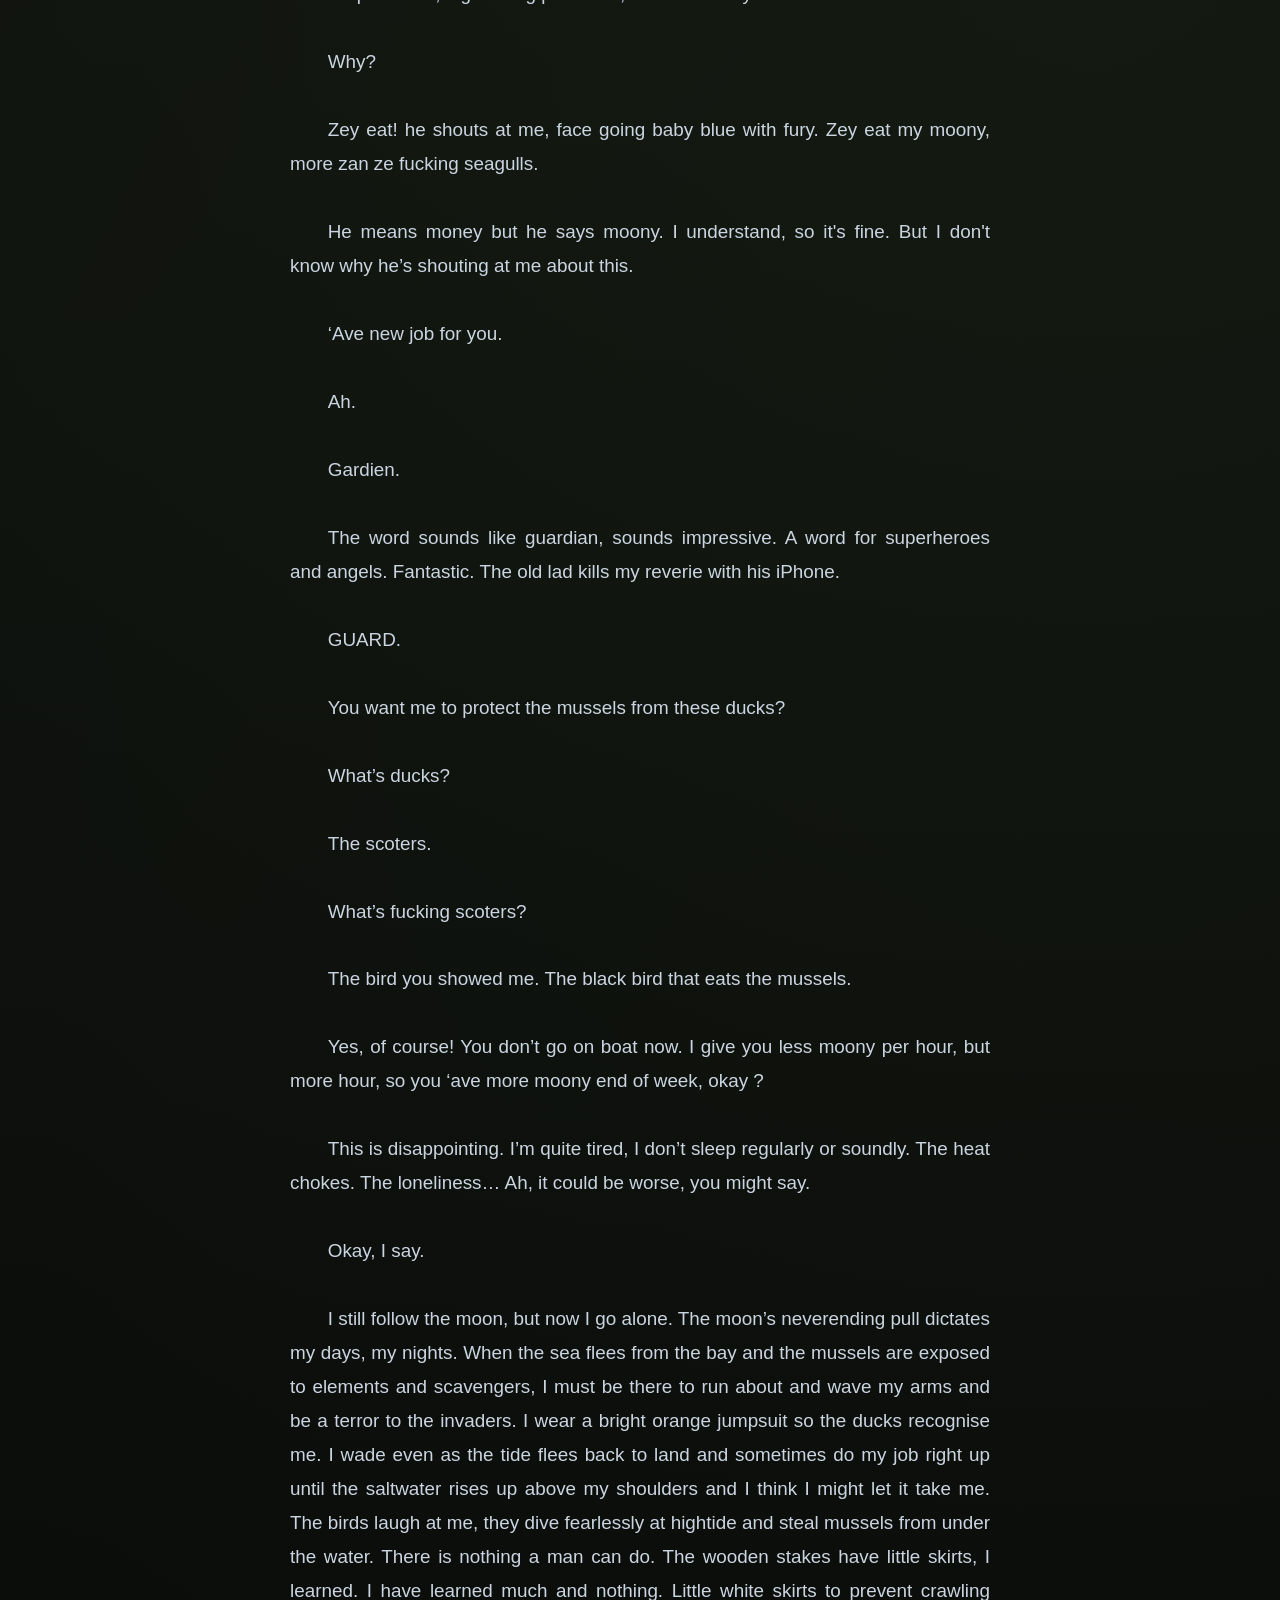
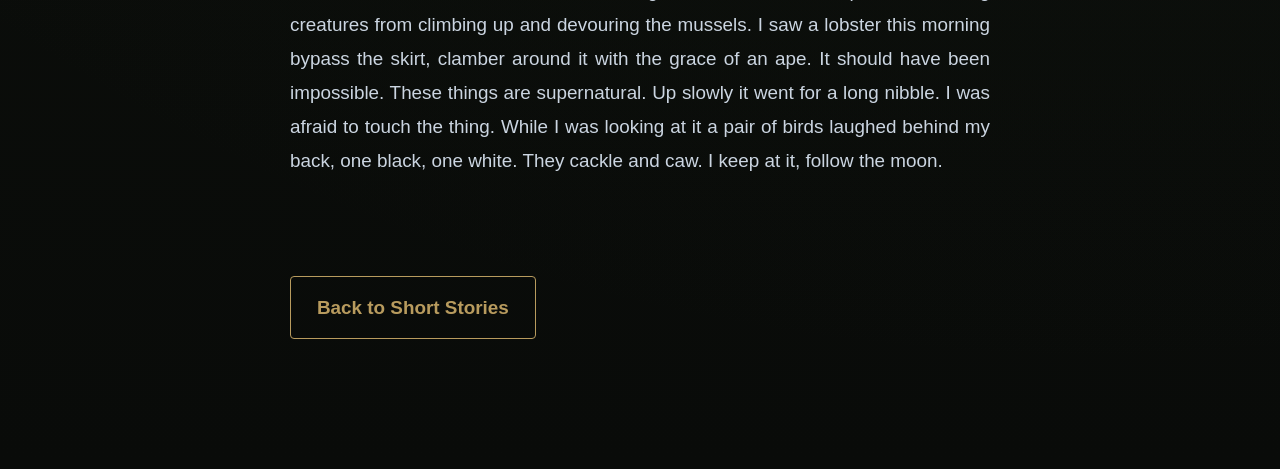
<file: scareduck.html>
<!DOCTYPE html>
<html lang="en">
<head>
<meta charset="UTF-8">
<meta name="viewport" content="width=device-width, initial-scale=1.0">

<title>Scareduck</title>

<link rel="stylesheet" href="style.css">
</head>

<body>

<header>
<nav>
<a href="index.html" class="back-btn">Home</a>
<a href="shorts.html" class="back-btn">← Back to Short Stories</a>
</nav>
</header>

<section class="story">

<h1>Scareduck</h1>

<hr>

<p>
Four months I've been abroad. Brittany. I've not picked up a word of the language. Neither of them, neither Breton nor French. They're all spits and trills that I just don't have in me. Nothing like one another, though.
</p>

<p>
An old lad with a bit of English gave me a job as I got off the boat, Godsend, I thought. He gave me two days off per month, fourteen hour shifts and peanuts as renumeration.
</p>

<p>
Remuneration, sorry.
</p>

<p>
There are some positives. I’m a long way from home. And I’m brown as a berry. Although I've a diamond of new moles on my chest that are cause for a bit of worry. Worried I might die of something, I suppose. There's a joke, if you like.
</p>

  <p>The hours are madness, they follow the moon. Low tide, four in the afternoon yesterday, for example. A man called Martin drives the amphibious boat down the slipway and the tourists and local walking club stop and stare at us. </p>

  <p>A young lad with his wetsuit unzipped almost indecently low lies on his side on the deck. Myself and the starers admire him just the way he likes it. Six asymmetrical abdominal muscles that tremble when the wheeled boat judders towards the sand. A lean and narrow chest with tiny pointy nipples. Hairless as a marble man.</p>
  
  <p>I pretend some of that admiration is for me, that it gets divvied up for all the crew. But my musculature is well hidden under fat and sensible workman's clothing.
  </p>

  <p>Thanks to the young lad’s radiant sex appeal, the dramatic angle of the boat going down the slipway, I feel proud like a whaler or a pirate, like I'm something special, or a small hand in something special. A wooden leg or a hook, even.</p>
  
  <p>People look at the good-looking lad but they also look towards the noise of the machinery, there's usually fear in their eyes. We could squash them with our big boats, roll right over and drive into the sea with the turning tide, the bodies would wash away under us and out towards Guernsey.</p>
  
  <p>Only four of us on our barge. A tight crew, tight knit, you might assume. No. I haven't spoken a word to any one of them, yet. Not even the skipper. Well, once, but I mostly used my hands to ask for a sup of water. The language is a source of anguish. I'll never get it and no one wants to be spoken to in English.</p>
  
  <p>Least of all me.</p>

  <p>Maybe the other three are close, thick thieves, I don't know. They seem to tease and bully each other constantly, they make rude hand shapes and sometimes shout.</p>
  
  <p>The skipper is middle-aged, in the traditional sense. Grey and way past his prime. The young lad is living his glory days and loving it. He sometimes catcalls women in sunhats walking their dogs and fears no repercussions, he's too pretty.</p>
  
  <p>You're wondering why he doesn't catcall women in bikinis, or topless women, women on show.</p>
  
  <p>This is not a bikini kind of beach. This is a farmland of saltwater and sand. Seven square kilometres of mussels. Little elliptical dark blue shells that open like books and hold this orange, mindless meat inside.</p>
  
<p>Myticulture they call it; maybe I have learned something. It's just wooden stakes wound with thick rope. Miles and miles of black wooden stakes embedded in the foreshore of the bay. Wound with thick rope and that’s where the mussels grow.</p>

 <p> The old lad explained it to me and printed out an a4 sheet with an Artificially Intelligent translation of some key words I didn’t even recognise in English.
 </p>
 <p> The eggs are like plankton, one tiny girlmussel makes millions of them. The eggs altogether are called spat. Well, no, they become spat once the eggs are stuck on the ropes by their beards. And then in a year you have a few centimeters long mussels covering the ropes, the stakes. You harvest them and you can eat them in restaurants by the bucketful.
 </p>
 <p> I don’t eat them. I had a taste on my first day, most disgusting thing I’ve ever put in my mouth. A heap of them, shells more brittle than cockles but more beautiful, still. Countryside nightsky blue patterned with sand stars and galactical stripes. But my word, the insides.
 </p>
 <p> Slimy, slippery, salty, warm. They’d been doused in white wine and parsley. The French fries on the side were lovely. But why does anyone eat these? Enjoy them, even. The folk here are mad for them.
 </p>
<p>  It’s a simple job so I like that about it.
Our boat has a big crane on its back, a kind of cylinder pincer that drags the ropes off the wooden stakes. We’d pull up about six tonnes a day. I think when the season changes we’ll be winding the ropes and doing oddjobs but for now we’re harvesters. We follow the tides and are admired by the tourists, the sun burns my skin, bleaches and thins my hair. Or maybe I’m just going bald with time.
</p>
<br>

<p>  The old man beckons to me when we drive back up and unload our tonnes and tonnes of mussels onto the warehouse floor. He doesn’t smile, not at me at least. He has a small office room at the front where he manages contracts and complaints and gives me my pay from a strongbox on the desk. I’m told to sit in there and he sits across from me.
</p>
<p>  I ‘ave problème.</p>
<p>He knows he should say “a problem” but has no desire to speak English correctly. The Irish have the same inclinations, I realise.
</p>
<p>  Tell me about it.</p>
<p>I keep my sentences as straight and clean as I can but that’s actually more difficult than it sounds. I raise my voice against the steely roar of engines outside. I'm nervous whenever I speak in this country. Or any country, maybe. How was it before?
</p>
<p>  Fucking birds. Zey eat mussels. First, it is seagull. Silver seagull. Zey are still problème. But now also macreuse.
</p>
<p>  He scowls and holds up a palm in my face. Wait, he means. He pulls out an ancient iPhone and looks up a word. The phone speaks to me twenty seconds later
</p>
<p>  SCOTER.</p>

<p>  I don’t know what that is, I say to him and shake my head and make that kind of doleful frogface that makes people look apologetic.
</p>
<p>  He taps at the phone with an index finger and a minute later turns it towards my face. A blurry j-peg is there of a black bird sitting on the water. It has mysterious white markings before its orange beak and eyes like marbles. It is a seaduck, harmless and lovely looking.
</p>
<p>  Yes, I see them sometimes when the tide is in.
</p>
 <p> I walk the coastal path alone as a hobby, there are miles and miles of cliffs to do. I’ve heard tourists complain of the eyesore the mussels stakes make. From above they are rows upon rows of black pinpricks in the sand. Actually as far as the eye can see. When they aren’t hidden by the tide, the turn of the moon.
 </p>
 <p> The cliffs harbour kestrels and herring gulls. I sometimes see kittiwakes and guillemots. I’ve learned their names from signs dotted along the path. The signs have English translations included. I don't know how to pronounce guillemot. Or kittiwake.
 </p>
  <p>It’s problème, big fucking problème, the old lad says.
  </p>
<p>  Why?</p>

<p>  Zey eat! he shouts at me, face going baby blue with fury. Zey eat my moony, more zan ze fucking seagulls.
</p>
 <p> He means money but he says moony. I understand, so it's fine. But I don't know why he’s shouting at me about this.
 </p>
 <p> ‘Ave new job for you.</p>

 <p> Ah.</p>

<p>  Gardien.</p>

<p>  The word sounds like guardian, sounds impressive. A word for superheroes and angels. Fantastic. The old lad kills my reverie with his iPhone.
</p>
<p>  GUARD.</p>

 <p> You want me to protect the mussels from these ducks?</p>
<p>What’s ducks?</p>
<p>The scoters.</p>
<p>What’s fucking scoters?</p>
<p>The bird you showed me. The black bird that eats the mussels.</p>

<p>Yes, of course! You don’t go on boat now. I give you less moony per hour, but more hour, so you ‘ave more moony end of week, okay ?
</p>
<p>This is disappointing. I’m quite tired, I don’t sleep regularly or soundly. The heat chokes. The loneliness… Ah, it could be worse, you might say.
</p>
<p>Okay, I say.</p>
  
<p>I still follow the moon, but now I go alone. The moon’s neverending pull dictates my days, my nights. When the sea flees from the bay and the mussels are exposed to elements and scavengers, I must be there to run about and wave my arms and be a terror to the invaders. I wear a bright orange jumpsuit so the ducks recognise me. I wade even as the tide flees back to land and sometimes do my job right up until the saltwater rises up above my shoulders and I think I might let it take me. The birds laugh at me, they dive fearlessly at hightide and steal mussels from under the water. There is nothing a man can do.
The wooden stakes have little skirts, I learned. I have learned much and nothing. Little white skirts to prevent crawling creatures from climbing up and devouring the mussels. I saw a lobster this morning bypass the skirt, clamber around it with the grace of an ape. It should have been impossible. These things are supernatural. Up slowly it went for a long nibble. I was afraid to touch the thing. While I was looking at it a pair of birds laughed behind my back, one black, one white. They cackle and caw. I keep at it, follow the moon.</p>
  
  
  <a href="shorts.html" class="back-btn">
Back to Short Stories
</a>

</section>

</body>
</html>
</file>
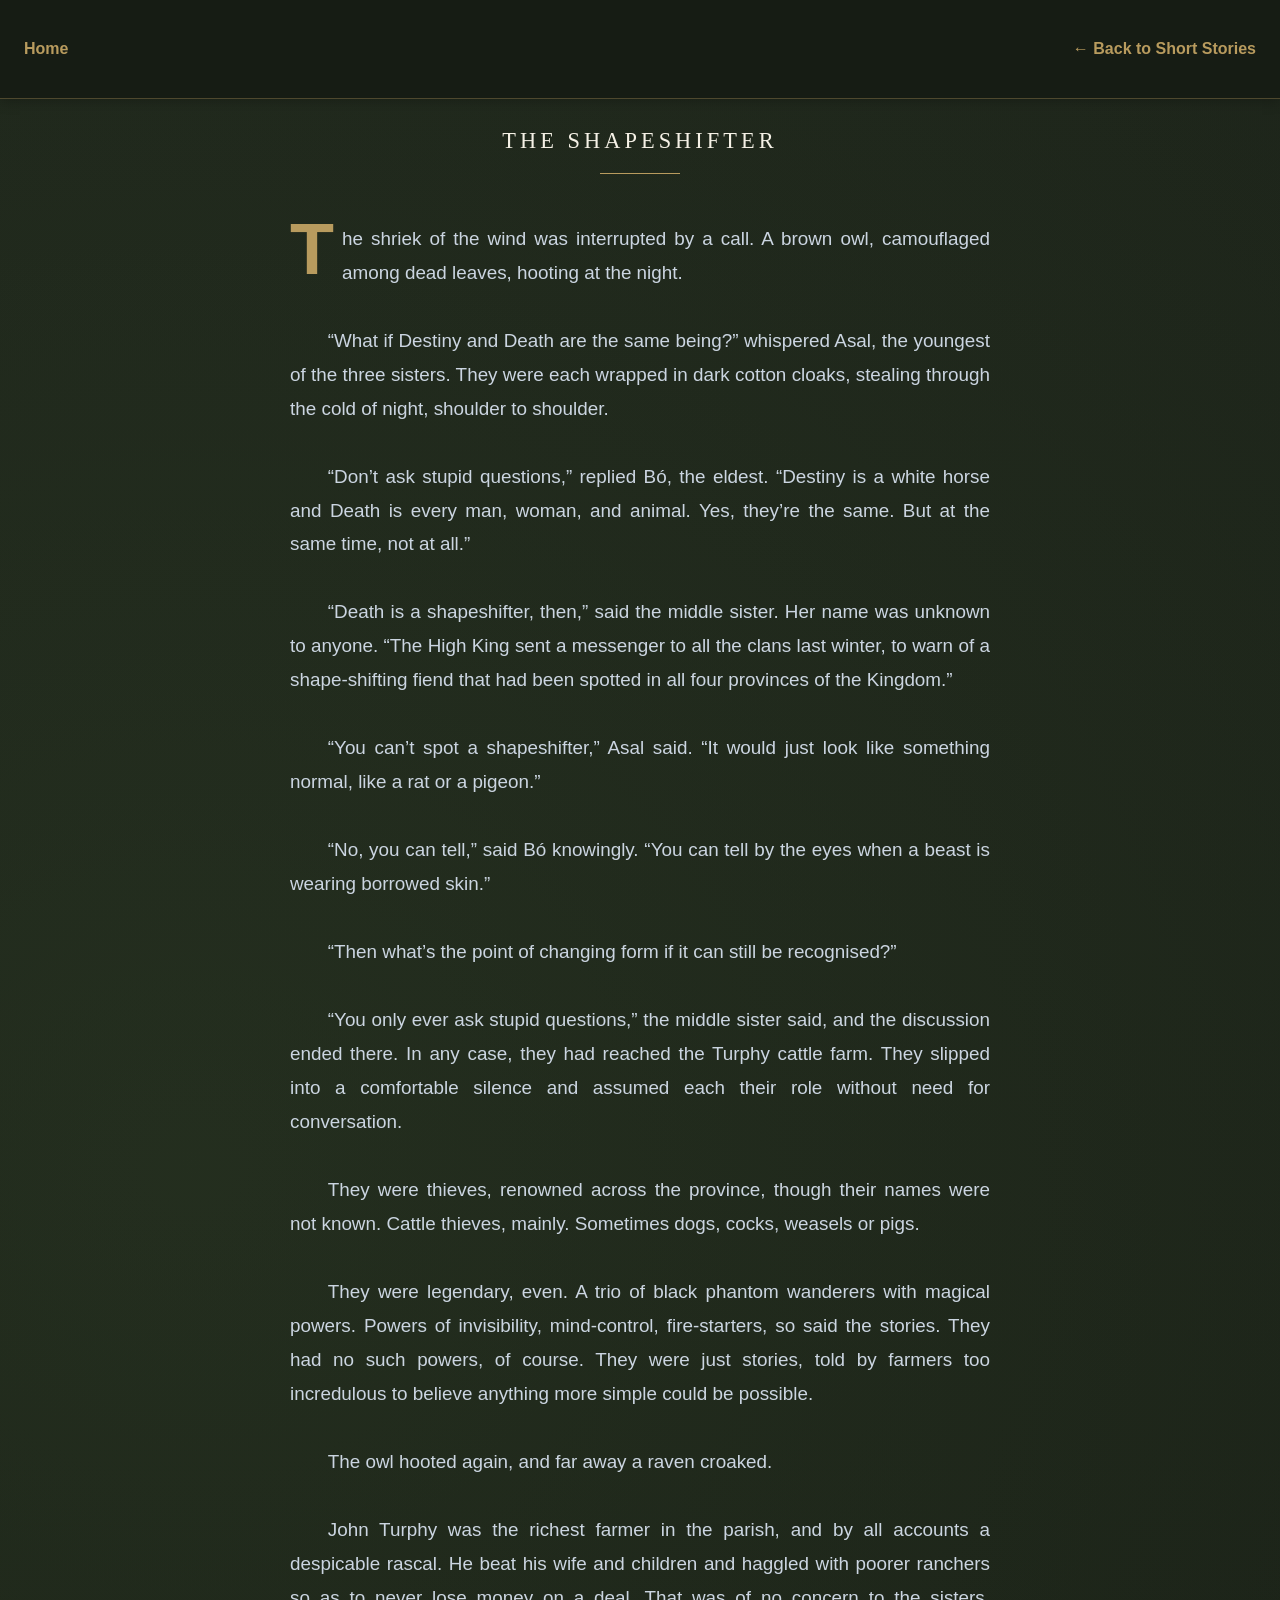
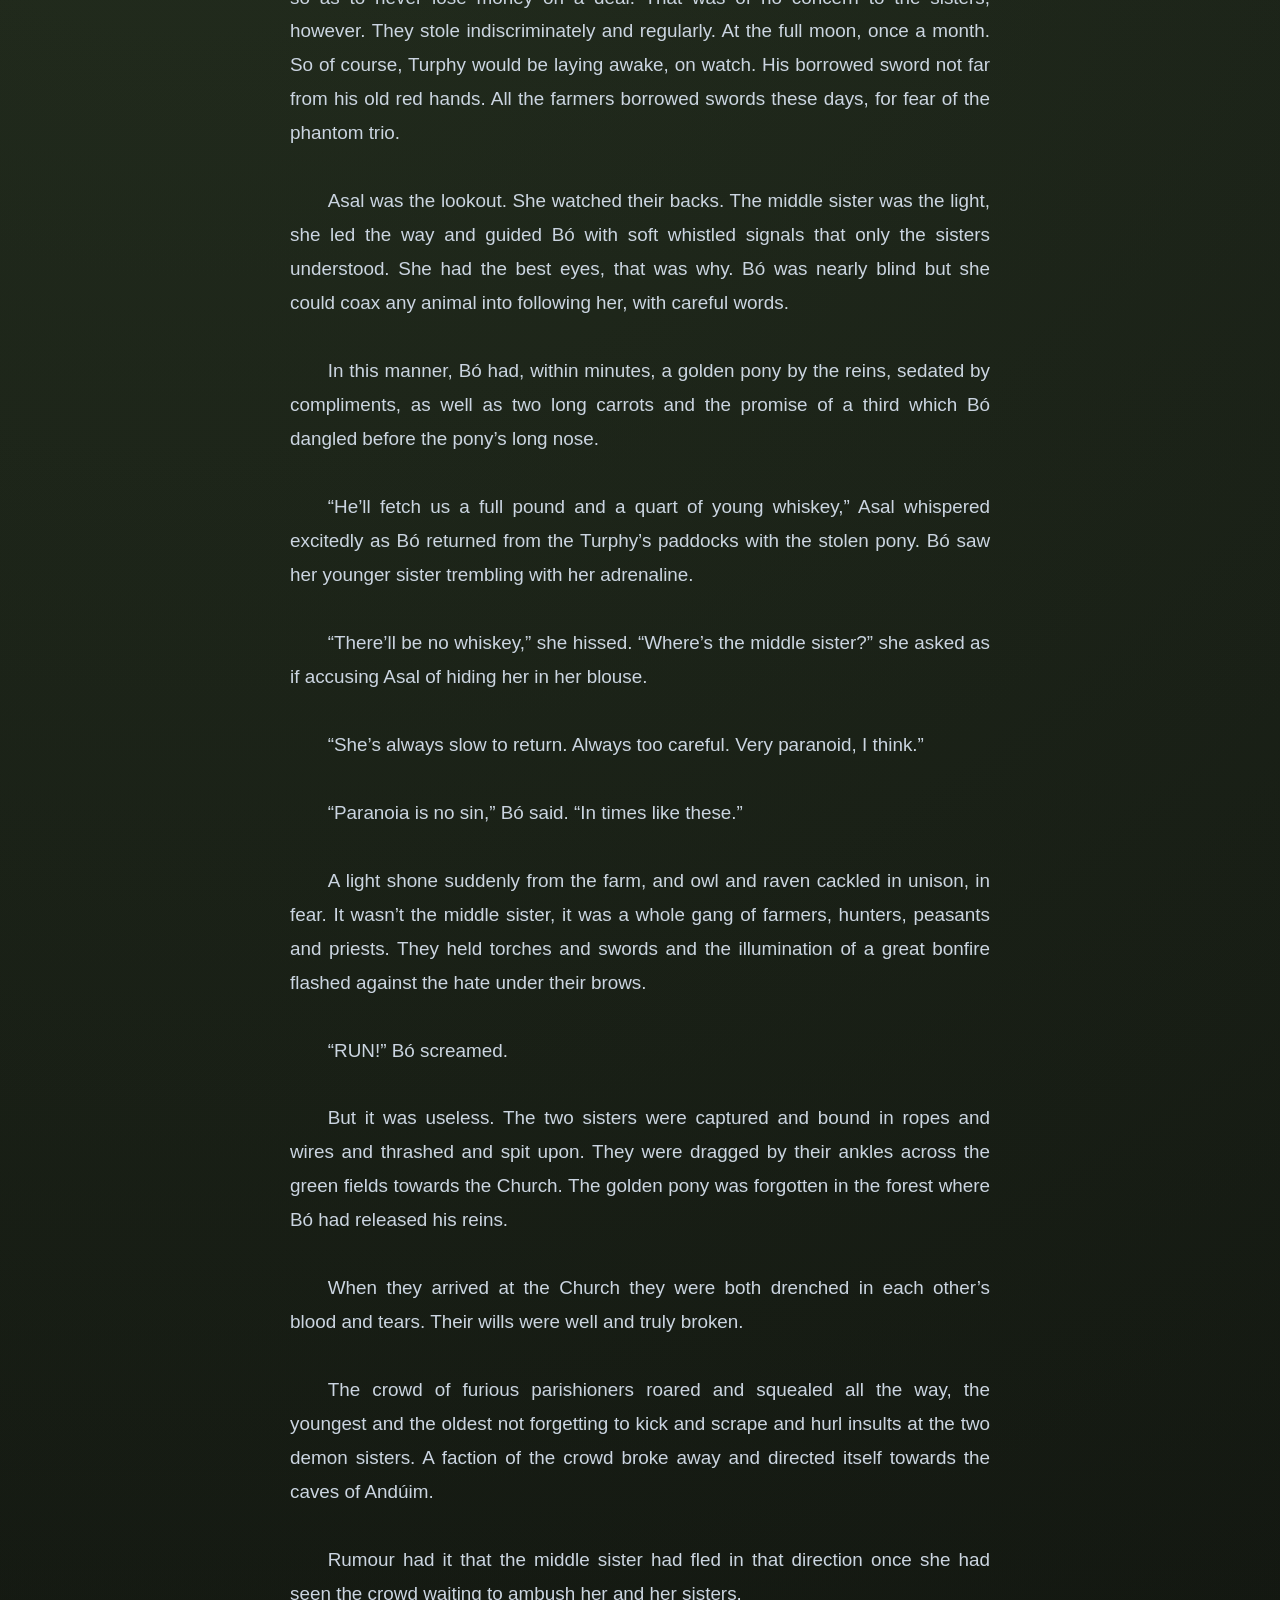
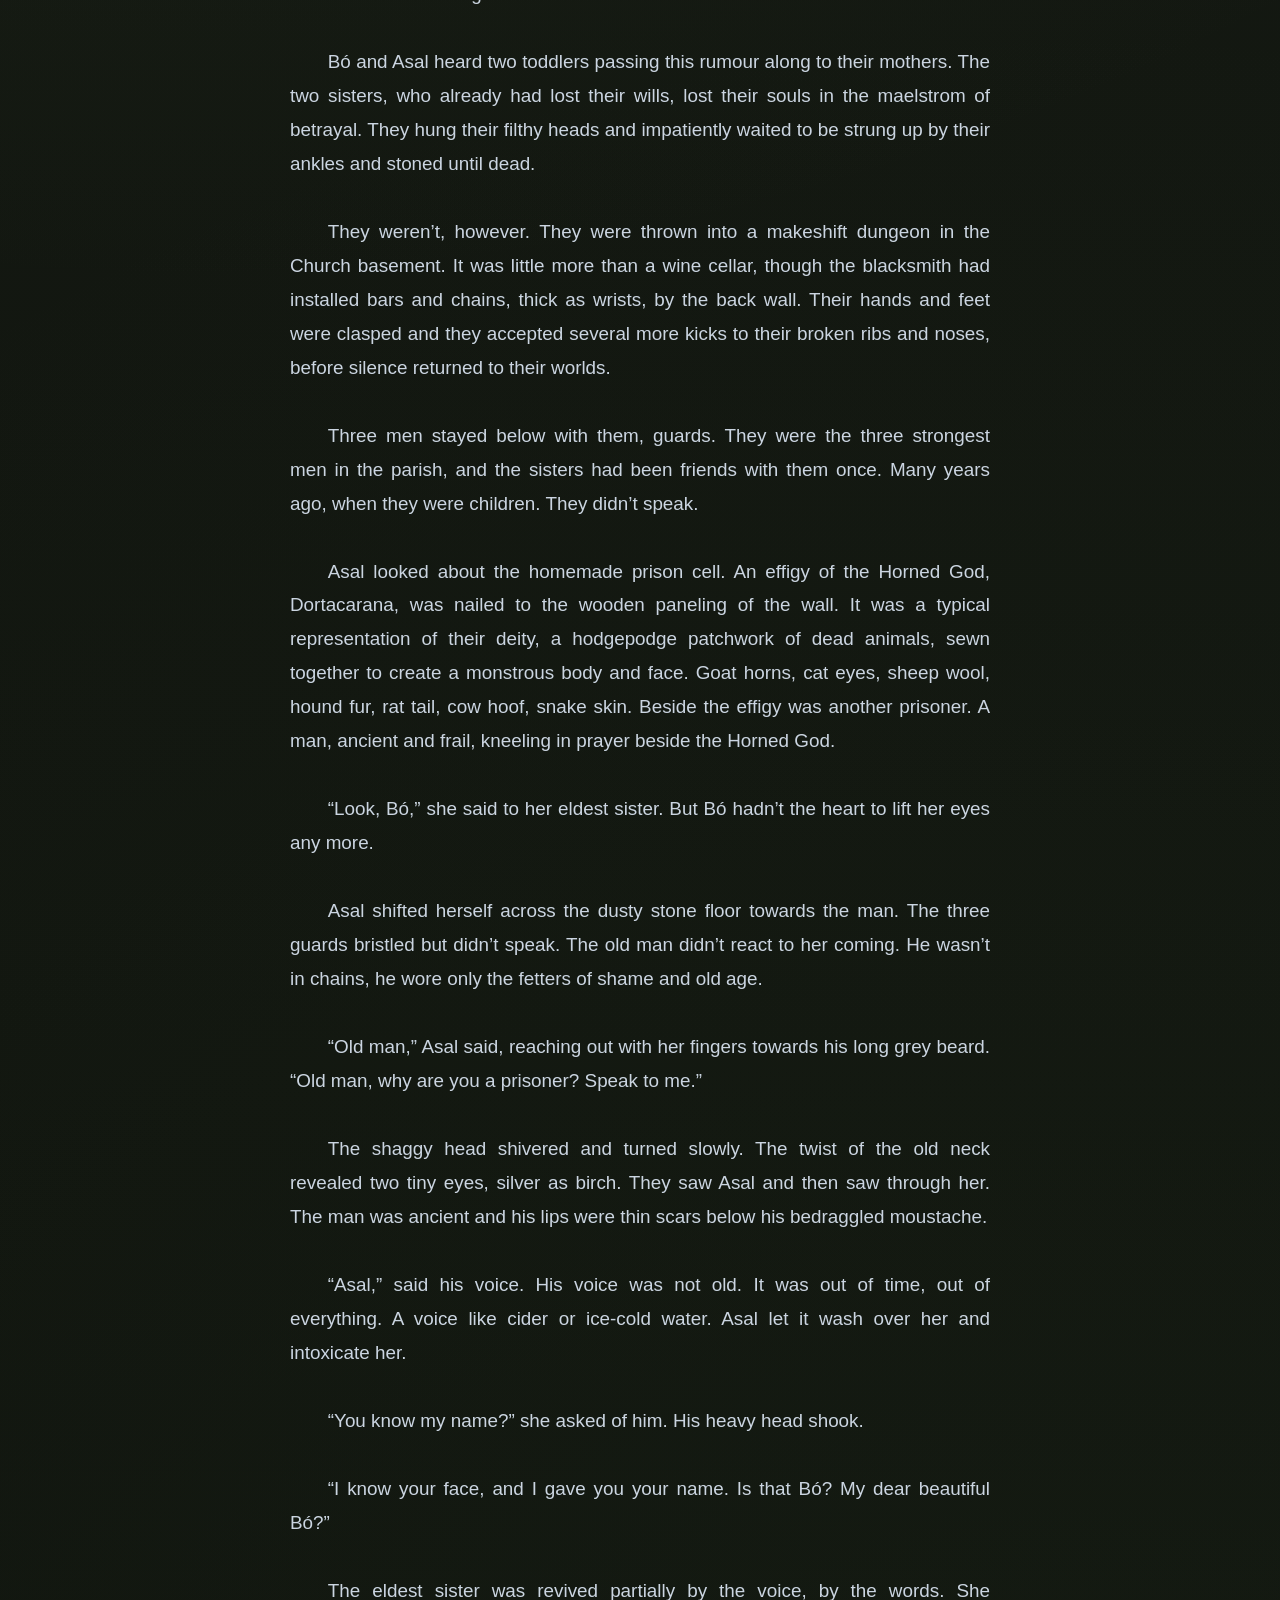
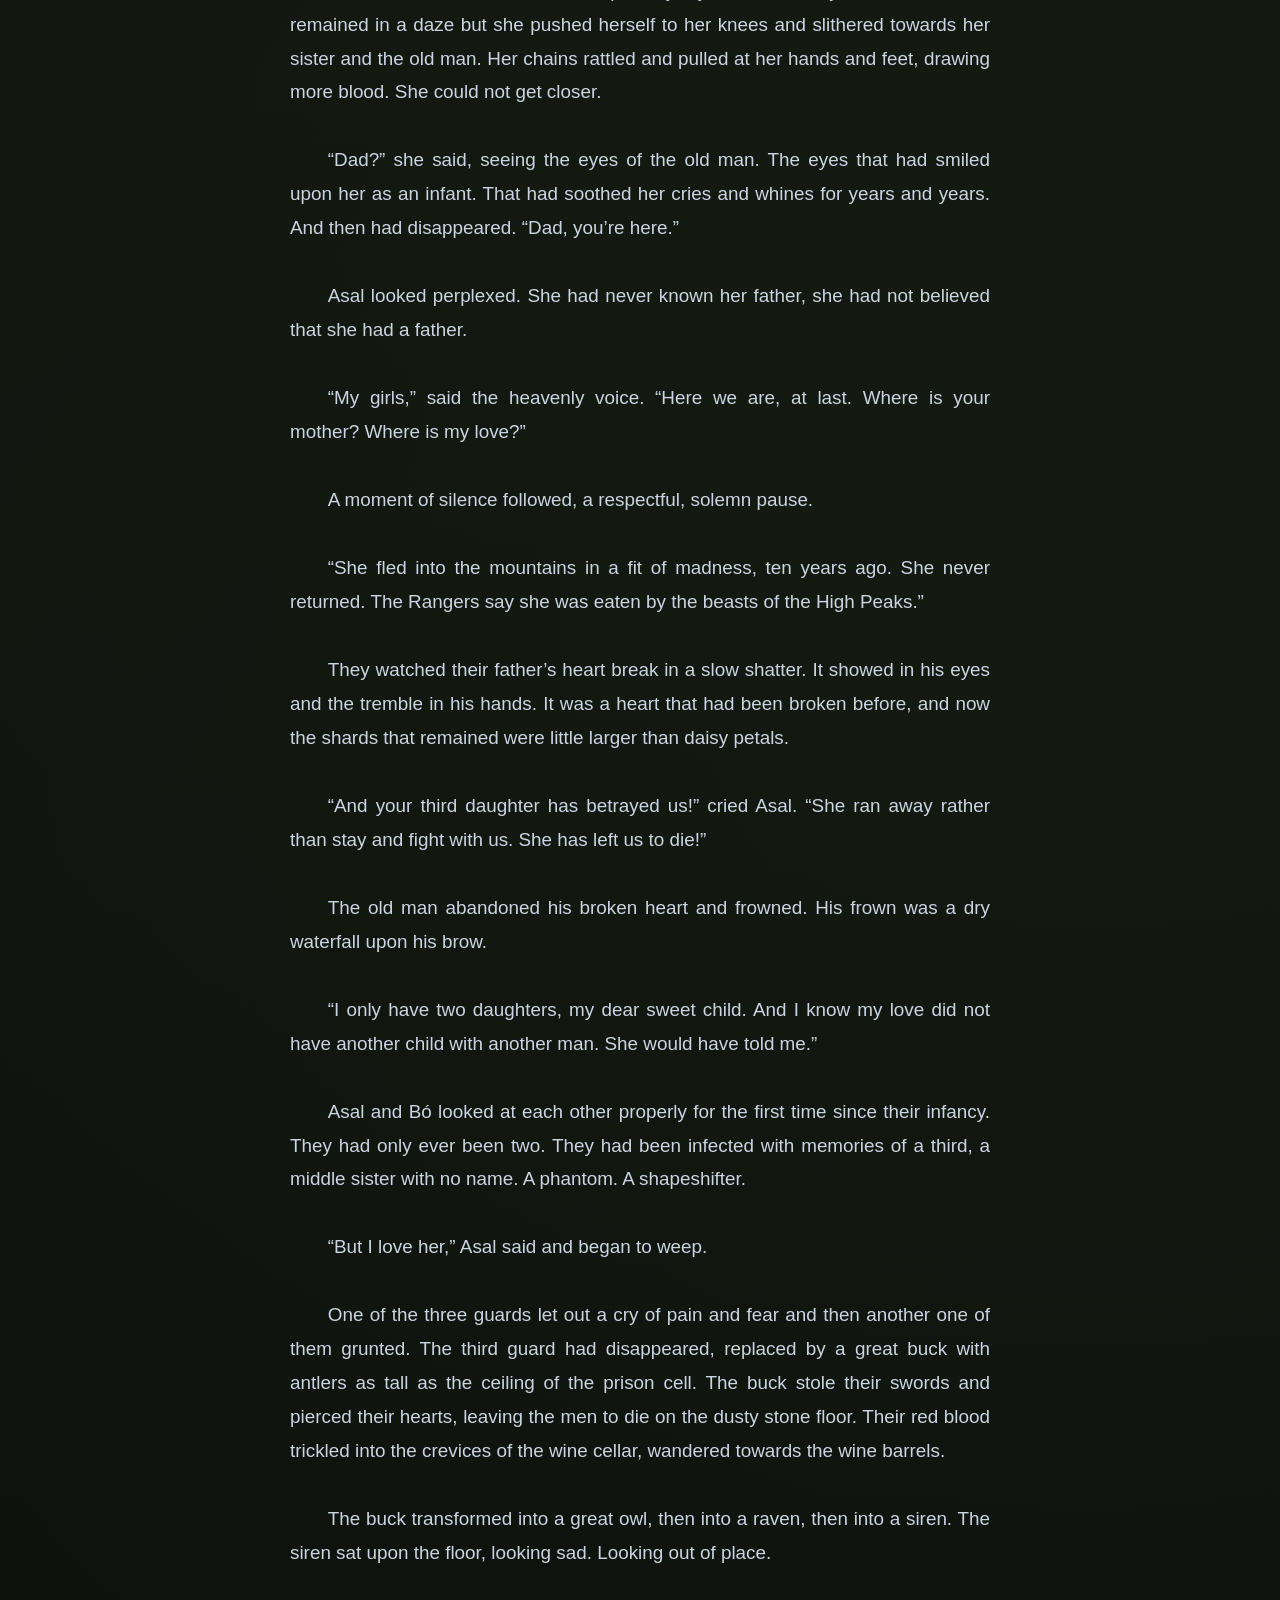
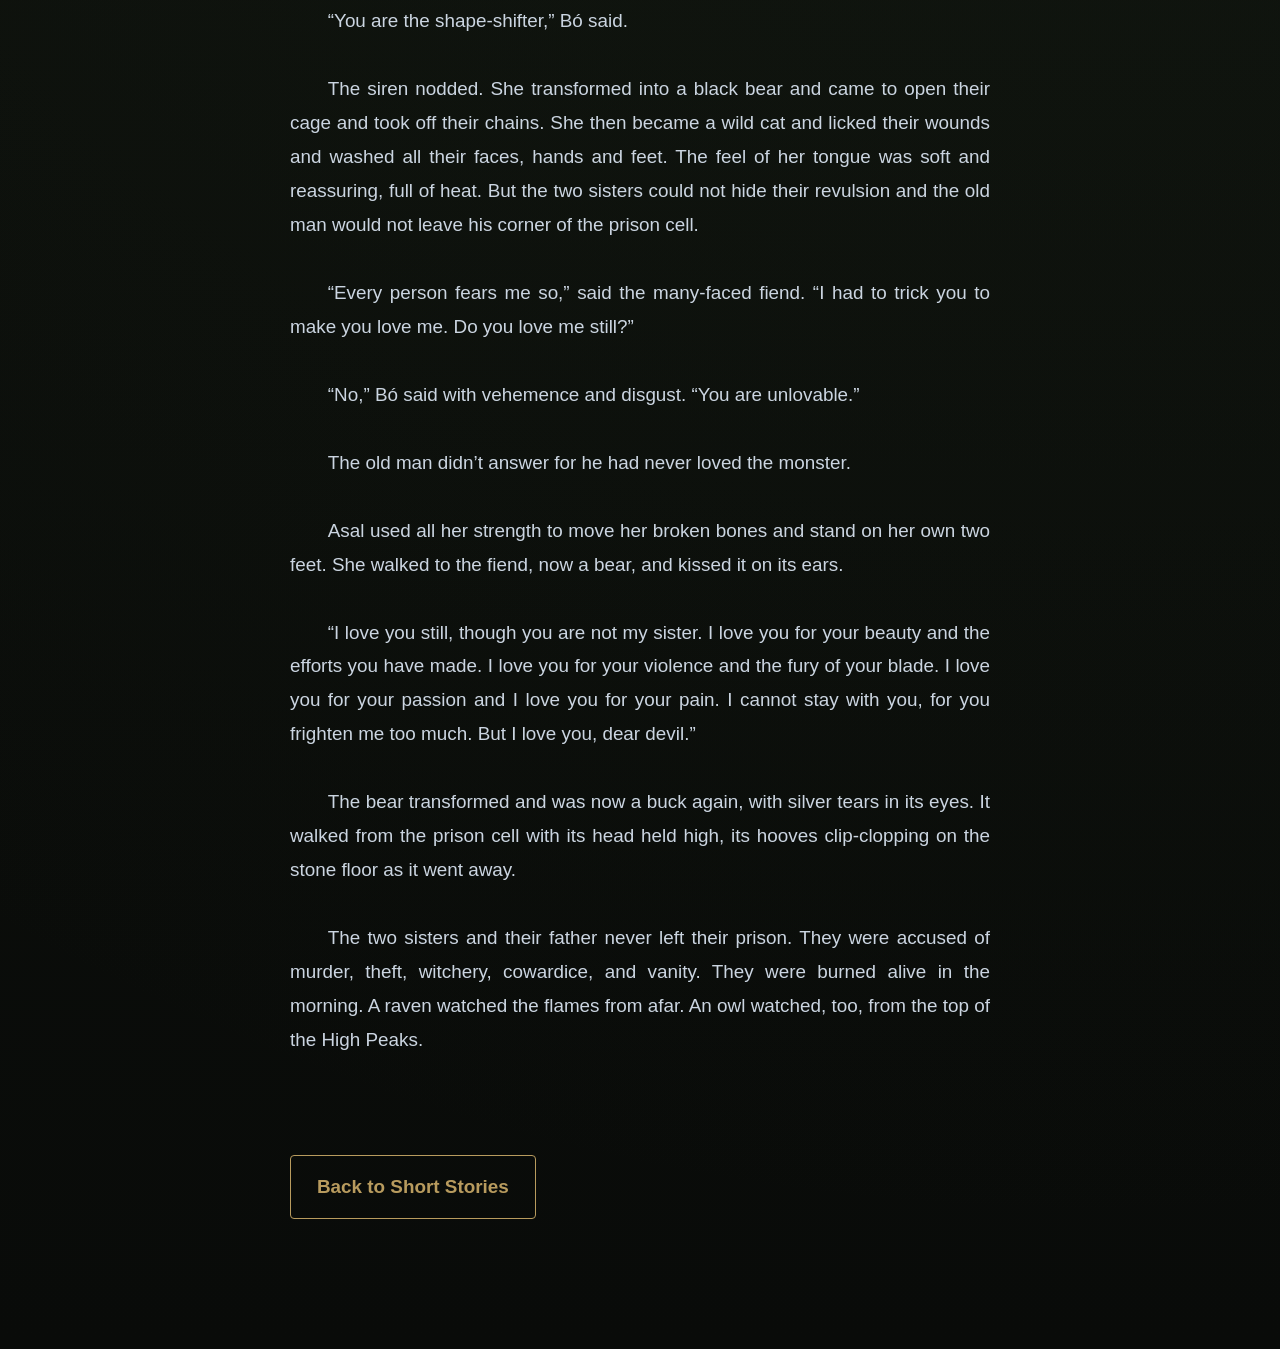
<file: shapeshifter.html>
<!DOCTYPE html>
<html lang="en">
<head>
<meta charset="UTF-8">
<meta name="viewport" content="width=device-width, initial-scale=1.0">

<title>The Shapeshifter</title>

<link rel="stylesheet" href="style.css">
</head>

<body>

<header>
<nav>
<a href="index.html" class="back-btn">Home</a>
<a href="shorts.html" class="back-btn">← Back to Short Stories</a>
</nav>
</header>

<section class="story">

<h1>The Shapeshifter</h1>

<hr>

<p>	The shriek of the wind was interrupted by a call. A brown owl, camouflaged among dead leaves, hooting at the night.</p>
	<p>“What if Destiny and Death are the same being?” whispered Asal, the youngest of the three sisters. They were each wrapped in dark cotton cloaks, stealing through the cold of night, shoulder to shoulder.</p>
	<p>“Don’t ask stupid questions,” replied Bó, the eldest. “Destiny is a white horse and Death is every man, woman, and animal. Yes, they’re the same. But at the same time, not at all.”</p>
<p>	“Death is a shapeshifter, then,” said the middle sister. Her name was unknown to anyone. “The High King sent a messenger to all the clans last winter, to warn of a shape-shifting fiend that had been spotted in all four provinces of the Kingdom.”</p>
<p>	“You can’t spot a shapeshifter,” Asal said. “It would just look like something normal, like a rat or a pigeon.”</p>
	<p>“No, you can tell,” said Bó knowingly. “You can tell by the eyes when a beast is wearing borrowed skin.”</p>
	<p>“Then what’s the point of changing form if it can still be recognised?”</p>
<p>	“You only ever ask stupid questions,” the middle sister said, and the discussion ended there. In any case, they had reached the Turphy cattle farm. They slipped into a comfortable silence and assumed each their role without need for conversation.</p>
<p>	They were thieves, renowned across the province, though their names were not known. Cattle thieves, mainly. Sometimes dogs, cocks, weasels or pigs.</p>
<p>	They were legendary, even. A trio of black phantom wanderers with magical powers. Powers of invisibility, mind-control, fire-starters, so said the stories. They had no such powers, of course. They were just stories, told by farmers too incredulous to believe anything more simple could be possible.</p>
	<p>The owl hooted again, and far away a raven croaked.</p>
	<p>John Turphy was the richest farmer in the parish, and by all accounts a despicable rascal. He beat his wife and children and haggled with poorer ranchers so as to never lose money on a deal. That was of no concern to the sisters, however. They stole indiscriminately and regularly. At the full moon, once a month. So of course, Turphy would be laying awake, on watch. His borrowed sword not far from his old red hands. All the farmers borrowed swords these days, for fear of the phantom trio.</p>
	<p>Asal was the lookout. She watched their backs. The middle sister was the light, she led the way and guided Bó with soft whistled signals that only the sisters understood. She had the best eyes, that was why. Bó was nearly blind but she could coax any animal into following her, with careful words.</p>
	<p>In this manner, Bó had, within minutes, a golden pony by the reins, sedated by compliments, as well as two long carrots and the promise of a third which Bó dangled before the pony’s long nose.</p>
<p>	“He’ll fetch us a full pound and a quart of young whiskey,” Asal whispered excitedly as Bó returned from the Turphy’s paddocks with the stolen pony. Bó saw her younger sister trembling with her adrenaline.</p>
	<p>“There’ll be no whiskey,” she hissed. “Where’s the middle sister?” she asked as if accusing Asal of hiding her in her blouse.</p>
	<p>“She’s always slow to return. Always too careful. Very paranoid, I think.”</p>
	<p>“Paranoia is no sin,” Bó said. “In times like these.”</p>
<p>	A light shone suddenly from the farm, and owl and raven cackled in unison, in fear. It wasn’t the middle sister, it was a whole gang of farmers, hunters, peasants and priests. They held torches and swords and the illumination of a great bonfire flashed against the hate under their brows.</p>
<p>	“RUN!” Bó screamed.</p>
	<p>But it was useless. The two sisters were captured and bound in ropes and wires and thrashed and spit upon. They were dragged by their ankles across the green fields towards the Church. The golden pony was forgotten in the forest where Bó had released his reins.</p>
<p>	When they arrived at the Church they were both drenched in each other’s blood and tears. Their wills were well and truly broken.</p>
	<p>The crowd of furious parishioners roared and squealed all the way, the youngest and the oldest not forgetting to kick and scrape and hurl insults at the two demon sisters. A faction of the crowd broke away and directed itself towards the caves of Andúim. <p>Rumour had it that the middle sister had fled in that direction once she had seen the crowd waiting to ambush her and her sisters.</p>
<p>	Bó and Asal heard two toddlers passing this rumour along to their mothers. The two sisters, who already had lost their wills, lost their souls in the maelstrom of betrayal. They hung their filthy heads and impatiently waited to be strung up by their ankles and stoned until dead.</p>
<p>	They weren’t, however. They were thrown into a makeshift dungeon in the Church basement. It was little more than a wine cellar, though the blacksmith had installed bars and chains, thick as wrists, by the back wall. Their hands and feet were clasped and they accepted several more kicks to their broken ribs and noses, before silence returned to their worlds.</p>
	<p>Three men stayed below with them, guards. They were the three strongest men in the parish, and the sisters had been friends with them once. Many years ago, when they were children. They didn’t speak.</p>
<p>	Asal looked about the homemade prison cell. An effigy of the Horned God, Dortacarana, was nailed to the wooden paneling of the wall. It was a typical representation of their deity, a hodgepodge patchwork of dead animals, sewn together to create a monstrous body and face. Goat horns, cat eyes, sheep wool, hound fur, rat tail, cow hoof, snake skin. Beside the effigy was another prisoner. A man, ancient and frail, kneeling in prayer beside the Horned God.</p>
<p>	“Look, Bó,” she said to her eldest sister. But Bó hadn’t the heart to lift her eyes any more.</p>
<p>	Asal shifted herself across the dusty stone floor towards the man. The three guards bristled but didn’t speak. The old man didn’t react to her coming. He wasn’t in chains, he wore only the fetters of shame and old age.</p>
<p>	“Old man,” Asal said, reaching out with her fingers towards his long grey beard. “Old man, why are you a prisoner? Speak to me.”</p>
<p>	The shaggy head shivered and turned slowly. The twist of the old neck revealed two tiny eyes, silver as birch. They saw Asal and then saw through her. The man was ancient and his lips were thin scars below his bedraggled moustache.</p>
<p>	“Asal,” said his voice. His voice was not old. It was out of time, out of everything. A voice like cider or ice-cold water. Asal let it wash over her and intoxicate her.</p>
<p>	“You know my name?” she asked of him. His heavy head shook.</p>
<p>	“I know your face, and I gave you your name. Is that Bó? My dear beautiful Bó?”</p>
<p>	The eldest sister was revived partially by the voice, by the words. She remained in a daze but she pushed herself to her knees and slithered towards her sister and the old man. Her chains rattled and pulled at her hands and feet, drawing more blood. She could not get closer.</p>
<p>	“Dad?” she said, seeing the eyes of the old man. The eyes that had smiled upon her as an infant. That had soothed her cries and whines for years and years. And then had disappeared. “Dad, you’re here.”</p>
	<p>Asal looked perplexed. She had never known her father, she had not believed that she had a father.</p>
<p>	“My girls,” said the heavenly voice. “Here we are, at last. Where is your mother? Where is my love?”
<p>	A moment of silence followed, a respectful, solemn pause.</p>
<p>	“She fled into the mountains in a fit of madness, ten years ago. She never returned. The Rangers say she was eaten by the beasts of the High Peaks.”</p>
<p>They watched their father’s heart break in a slow shatter. It showed in his eyes and the tremble in his hands. It was a heart that had been broken before, and now the shards that remained were little larger than daisy petals.</p>
<p>“And your third daughter has betrayed us!” cried Asal. “She ran away rather than stay and fight with us. She has left us to die!”</p>
<p>The old man abandoned his broken heart and frowned. His frown was a
dry waterfall upon his brow.</p>
<p>	“I only have two daughters, my dear sweet child. And I know my love did not have another child with another man. She would have told me.”</p>
<p>	Asal and Bó looked at each other properly for the first time since their infancy. They had only ever been two. They had been infected with memories of a third, a middle sister with no name. A phantom. A shapeshifter.</p>
<p>	“But I love her,” Asal said and began to weep.</p>
<p>	One of the three guards let out a cry of pain and fear and then another one of them grunted. The third guard had disappeared, replaced by a great buck with antlers as tall as the ceiling of the prison cell. The buck stole their swords and pierced their hearts, leaving the men to die on the dusty stone floor. Their red blood trickled into the crevices of the wine cellar, wandered towards the wine barrels.</p>
<p>	The buck transformed into a great owl, then into a raven, then into a siren. The siren sat upon the floor, looking sad. Looking out of place.</p>
<p>	“You are the shape-shifter,” Bó said.</p>
<p>	The siren nodded. She transformed into a black bear and came to open their cage and took off their chains. She then became a wild cat and licked their wounds and washed all their faces, hands and feet. The feel of her tongue was soft and reassuring, full of heat. But the two sisters could not hide their revulsion and the old man would not leave his corner of the prison cell.</p>
<p>	“Every person fears me so,” said the many-faced fiend. “I had to trick you to make you love me. Do you love me still?”</p>
<p>	“No,” Bó said with vehemence and disgust. “You are unlovable.”</p>
<p>	The old man didn’t answer for he had never loved the monster.</p>
<p>	Asal used all her strength to move her broken bones and stand on her own two feet. She walked to the fiend, now a bear, and kissed it on its ears.</p>
<p>	“I love you still, though you are not my sister. I love you for your beauty and the efforts you have made. I love you for your violence and the fury of your blade. I love you for your passion and I love you for your pain. I cannot stay with you, for you frighten me too much. But I love you, dear devil.”</p>
<p>	The bear transformed and was now a buck again, with silver tears in its eyes. It walked from the prison cell with its head held high, its hooves clip-clopping on the stone floor as it went away.</p>
<p>	The two sisters and their father never left their prison. They were accused of murder, theft, witchery, cowardice, and vanity. They were burned alive in the morning. A raven watched the flames from afar. An owl watched, too, from the top of the High Peaks.</p>
 


  
  <a href="shorts.html" class="back-btn">
Back to Short Stories
</a>

</section>

</body>
</html>
</file>
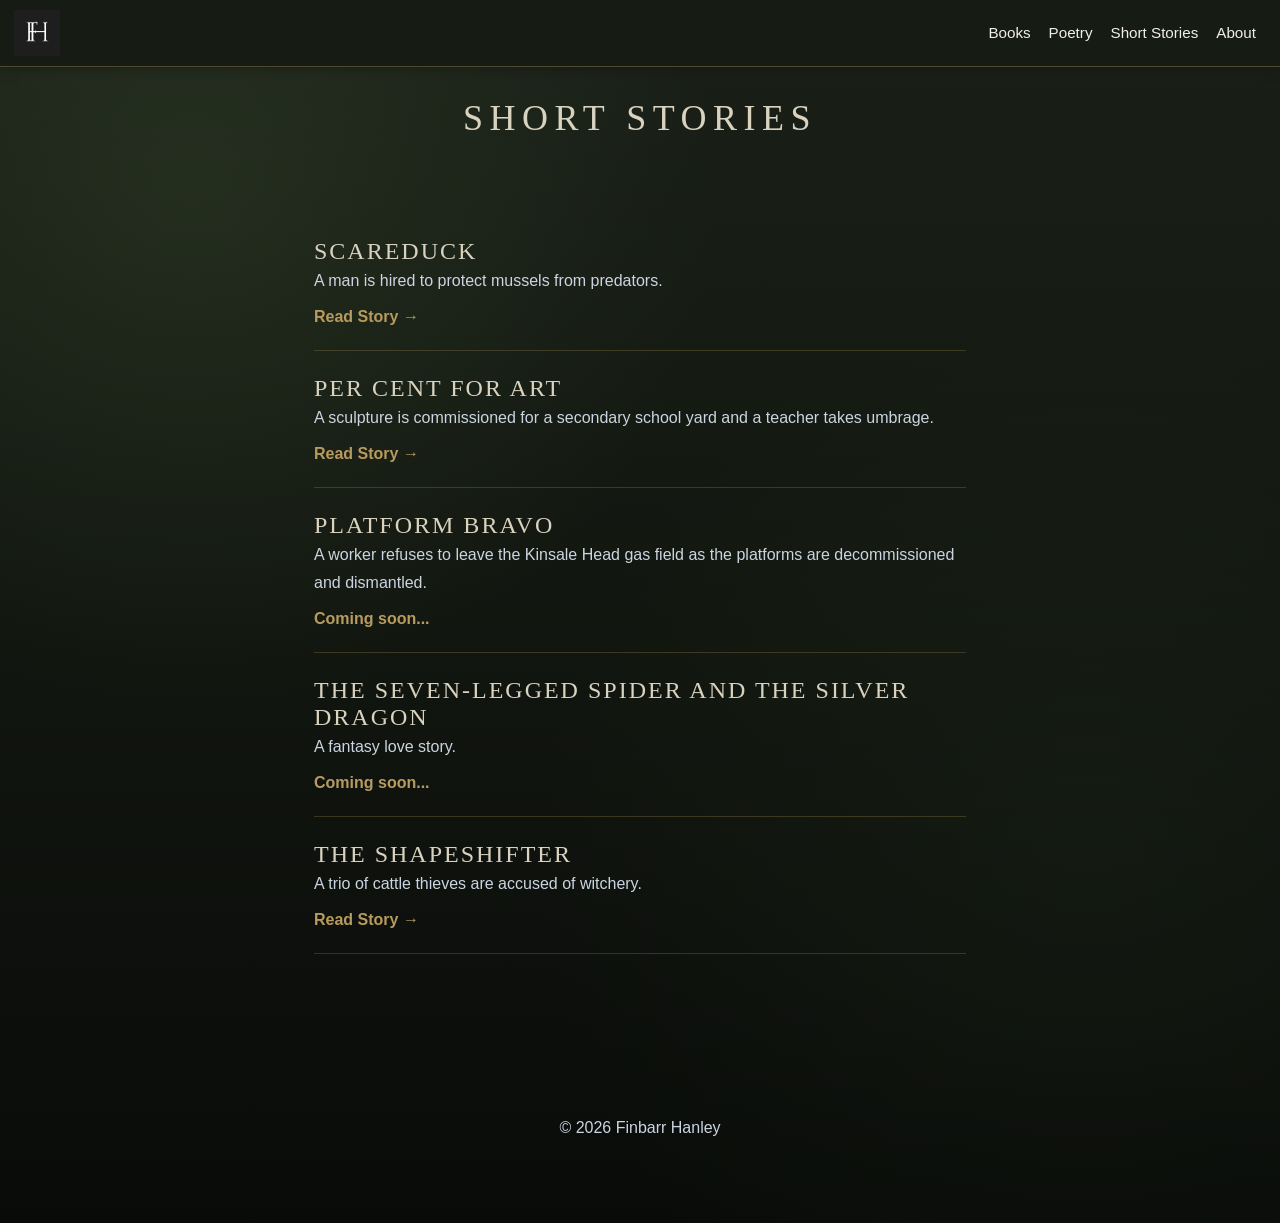
<file: shorts.html>
<!DOCTYPE html>
<html lang="en">
<head>
    <meta charset="UTF-8">
    <meta name="viewport" content="width=device-width, initial-scale=1.0">
    <title>Short Stories | Finbarr Hanley</title>

    <link rel="stylesheet" href="style.css">
</head>

<body>

<header>
    <nav>
<a href="index.html">
    <img src="logo2.png" alt="Home" class="logo">
</a>
    <ul>
        <li><a href="books.html">Books</a></li>
        <li><a href="poems.html">Poetry</a></li>
       <li><a href="shorts.html">Short Stories</a></li>
      <li><a href="About.html">About</a></li>
    </ul>
    </nav>
</header>

<section class="poems-page3">
    <h2>Short Stories</h2>
</section>
<section class="story-list">

<article class="story-entry">
<h3>Scareduck</h3>

<p>A man is hired to protect mussels from predators.</p>
<a href="scareduck.html">Read Story →</a>
</article>

<article class="story-entry">
<h3>Per Cent For Art</h3>
<p>A sculpture is commissioned for a secondary school yard and a teacher takes umbrage.</p>
<a href="percent.html">Read Story →</a>
</article>

<article class="story-entry">
<h3>Platform Bravo</h3>
<p>A worker refuses to leave the Kinsale Head gas field as the platforms are decommissioned and dismantled.</p>
<a href="platformbravo.html">Coming soon...</a>
</article>

    <article class="story-entry">
<h3>The Seven-Legged Spider and the Silver Dragon</h3>
<p>A fantasy love story.</p>
<a href="silverdragon.html">Coming soon...</a>
    </article>

    <article class="story-entry">
<h3>The Shapeshifter</h3>
<p>A trio of cattle thieves are accused of witchery.</p>
<a href="shapeshifter.html">Read Story →</a>
    </article>
</section>
    <section>
    <p>© 2026 Finbarr Hanley</p>
    </section>
</body>
</file>
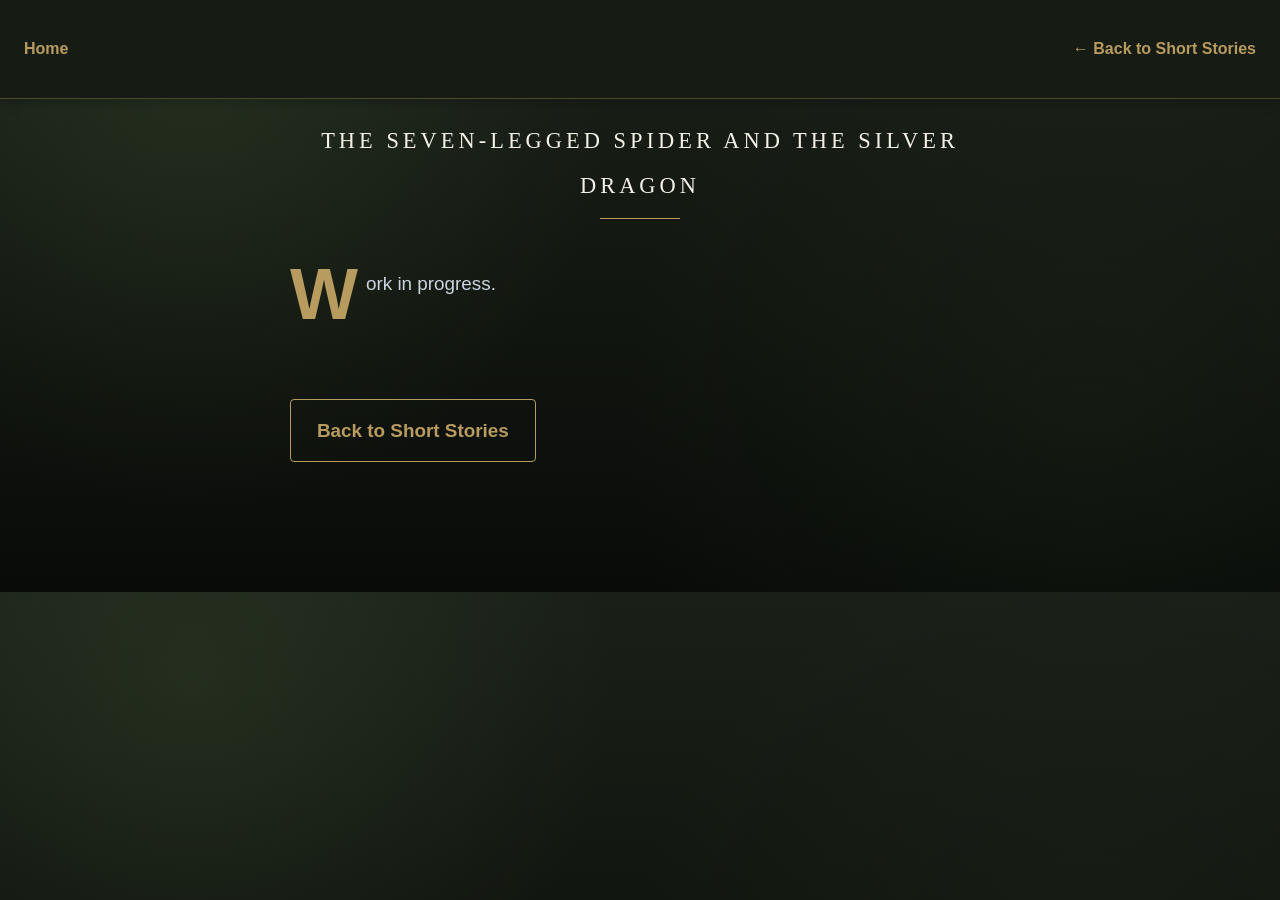
<file: silverdragon.html>
<!DOCTYPE html>
<html lang="en">
<head>
<meta charset="UTF-8">
<meta name="viewport" content="width=device-width, initial-scale=1.0">

<title>The Seven-Legged Spider and the Silver Dragon</title>

<link rel="stylesheet" href="style.css">
</head>

<body>

<header>
<nav>
<a href="index.html" class="back-btn">Home</a>
<a href="shorts.html" class="back-btn">← Back to Short Stories</a>
</nav>
</header>

<section class="story">

<h1>The Seven-Legged Spider and the Silver Dragon</h1>

<hr>

<p>
Work in progress.
</p>


  
  <a href="shorts.html" class="back-btn">
Back to Short Stories
</a>

</section>

</body>
</html>
</file>
<file: style.css>
*{
    margin:0;
    padding:0;
    box-sizing:border-box;
    font-family:Arial,Helvetica,sans-serif;
}
body {
    margin: 0;
    color: #E8E3D3;
    background:
        radial-gradient(circle at 15% 15%, rgba(91,124,72,.18), transparent 35%),
        radial-gradient(circle at 85% 70%, rgba(51,75,45,.15), transparent 40%),
        linear-gradient(180deg, #1a2018 0%, #11150f 55%, #090b09 100%);
}
nav{
    display:flex;
    justify-content:space-between;
    align-items:center;
    padding:10px 24px;
    background:#161c14;
    border-bottom:1px solid rgba(184,155,94,.35);
    box-shadow:0 2px 12px rgba(0,0,0,.25);
}
.logo {
    width:46px;
    height:46px;
    object-fit:contain;
    display:block;
    margin-left: -10px;
}
nav h2 {
    flex: 1;
    color: #60a5fa;
}

nav ul{
    display:flex;
    align-items:center;
    gap:18px;
    list-style:none;
    margin:0;
    padding:0;
}

nav ul a{
    color:#f2efe6;
    text-decoration:none;
    font-size:.95rem;
    font-weight:500;
    transition:.25s;
}

nav ul a:hover,
nav ul a:active{
    color:#b89b5e;
}

.hero{
    min-height:85vh;
    display:flex;
    flex-direction:column;
    justify-content:center;
    align-items:center;
    text-align:center;
    padding:20px;
}

.hero img {
    width: 90px;
    height: 90px;
    object-fit: cover;
    border-radius: 50%;
    border: 4px solid #b89b5e;

    position: relative;
    bottom: 10px;
    z-index: 10;
}
.hero-logo{
    width:320px;
    max-width:90%;
    display:block;
    margin:auto;
}

.hero h1{
    font-size:40px;
    margin-bottom:10px;
}

.hero h3{
    color:#B89B5E;
    margin-bottom:20px;
}

.hero p{
    max-width:600px;
    line-height:1.6;
    color:#cbd5e1;
    margin-bottom:30px;
}

button{
    background:#556b2f;
    color:#e8e3d3;
    border:none;
    padding:15px 35px;
    border-radius:10px;
    font-size:18px;
    cursor:pointer;
    transition:.3s;
}

button:hover{
    background:#7c9a4b;
    transform:translateY(-3px);
}
section {
    padding: 80px 10%;
}

section h2 {
    text-align: center;
    font-size: 36px;
    margin-bottom: 25px;
}

section p {
    max-width: 700px;
    margin: auto;
    text-align: center;
    line-height: 1.8;
    color: #cbd5e1;
}

.projects {
    display: grid;
    grid-template-columns: repeat(auto-fit, minmax(250px, 1fr));
    gap: 25px;
    margin-top: 40px;
}

.card {
    background: #1A241A;
    border: 1px solid #3A4A33;
    padding: 25px;
    border-radius: 15px;
    transition: 0.3s;
    cursor: pointer;
}
.synopsis-btn{
    -webkit-tap-highlight-color: transparent;
}

.card:hover {
    transform: translateY(-8px);
    background: #293548;
}

.card h3 {
    color: #B89B5E;
    margin-bottom: 15px;
}

.card p {
    color: #cbd5e1;
    text-align: left !important;
}
h1, h2, h3 {
    font-family: "Cinzel", serif;
    letter-spacing: 0.18em;
    text-transform: uppercase;
    font-weight: 500;
    color: #d8d2bf;
}
.poems-page {
    max-width: 850px;
    margin: 120px auto;
    padding: 20px;
}
.poems-page2 {
    max-width: 850px;
    margin: 10px auto;
    padding: 20px;
}
.poems-page2 h3 {
    margin-bottom: 60px;
    font-size: 1rem;
}
.poems-page2 h2{
    margin-bottom: 10px;
    font-size: 1rem;
    align-text: center;
    padding: 20px;
}
.poems-page3 {
    max-width: 850px;
    margin: 10px auto;
    padding: 20px;
    font-size: 1rem;
}

.poems-page h1 {
    text-align: center;
    font-size: 4rem;
    letter-spacing: .15em;
    margin-bottom: 10px;
}

.subtitle {
    text-align: center;
    color: #b8b39e;
    margin-bottom: 60px;
    font-style: italic;
}

.poem-card {
    background: rgba(255,255,255,.03);
    border: 1px solid rgba(184,155,94,.25);
    padding: 30px;
    margin-bottom: 30px;
    transition: .3s;
}

.poem-card:hover {
    border-color: #b89b5e;
    transform: translateY(-4px);
}

.poem-card h2 {
    margin-top: 0;
    letter-spacing: .08em;
}

.poem-card p {
    color: #cfc8b4;
}

.poem-card a {
    color: #b89b5e;
    text-decoration: none;
    letter-spacing: .08em;
}
.hero-button {
    display: inline-block;
    padding: 14px 32px;
    background: #556B2F;
    color: #E8E3D3;
    text-decoration: none;
    border-radius: 4px;
    border: 1px solid #B89B5E;
}
.request-page {
    max-width: 700px;
    margin: 120px auto;
    padding: 20px;
}

.request-page h1 {
    text-align: center;
    margin-bottom: 20px;
}

.request-page p {
    text-align: center;
    margin-bottom: 40px;
    color: #cfc8b4;
}

.request-page label {
    display: block;
    margin: 20px 0 8px;
}

.request-page input,
.request-page textarea {
    width: 100%;
    padding: 14px;
    background: rgba(255,255,255,.05);
    border: 1px solid rgba(184,155,94,.3);
    color: #E8E3D3;
    font-size: 1rem;
    border-radius: 4px;
    box-sizing: border-box;
}

.request-page textarea {
    resize: vertical;
}

.request-page button {
    margin-top: 30px;
    width: 100%;
}
.request-page select {
    width: 100%;
    padding: 14px;
    background: rgba(255,255,255,.05);
    border: 1px solid rgba(184,155,94,.3);
    color: #E8E3D3;
    font-size: 1rem;
    border-radius: 4px;
    box-sizing: border-box;
}
.request-button {
    display: flex;
    justify-content: center;
    align-items: center;

    width: 100%;
    padding: 18px 24px;

    background: #667c33;
    color: #E8E3D3;

    border: 1px solid #b89b5e;
    border-radius: 6px;

    font-size: 1.3rem;
    text-align: center;
    text-decoration: none;

    cursor: pointer;
    box-sizing: border-box;
}
.modal {
    display: none;
    position: fixed;
    inset: 0;
    background: rgba(0,0,0,.75);
    z-index: 1000;
}

.modal-content {
    background: #1b2418;
    border: 1px solid #b89b5e;
    border-radius: 8px;

    width: 85%;
    max-width: 600px;

    margin: 8vh auto;
    padding: 30px;

    color: #E8E3D3;

    max-height: 80vh;
    overflow-y: auto;
}

.modal {
    display: none;
    position: fixed;
    inset: 0;
    background: rgba(0,0,0,.75);
    z-index: 1000;

    overflow-y: auto;
}

.close {
    float: right;
    font-size: 2rem;
    cursor: pointer;
    color: #b89b5e;
}

.synopsis-btn {
    margin-top: 20px;
    background: transparent;
    border: 1px solid #b89b5e;
    color: #b89b5e;
    padding: 10px 20px;
    cursor: pointer;
    border-radius: 4px;
}

.synopsis-btn:hover {
    background: #b89b5e;
    color: #111;
}
.socials{
    display:flex;
    justify-content:center;
    gap:20px;
    margin:24px 0;
}

.socials a{
    width:48px;
    height:48px;
    display:flex;
    align-items:center;
    justify-content:center;
    border:1px solid #b89b5e;
    border-radius:50%;
    color:#e8e3d3;
    text-decoration:none;
    font-size:1.35rem;
    transition:all .3s ease;
}

.socials a:hover{
    background:#b89b5e;
    color:#162114;
    transform:translateY(-3px);
    box-shadow:0 0 18px rgba(184,155,94,.35);
}

.hero-links{
    display:flex;
    flex-direction: column;
    justify-content:center;
    gap:16px;
    margin-top:10px;
}

.hero-small-btn{
    padding:10px 24px;
    border:1px solid #b89b5e;
    color:#e8e3d3;
    text-decoration:none;
    text-transform:uppercase;
    letter-spacing:2px;
    border-radius:4px;
    transition:.3s;
}

.hero-small-btn:hover{
    background:#b89b5e;
    color:#162114;
}
.story{
    max-width:760px;
    margin:20px auto;
    padding:0 30px 80px;
    color:#ece6d5;
    font-family:Georgia, "Times New Roman", serif;
    font-size:1.18rem;
    line-height:2;
}

.story h1{
    text-align:center;
    font-size:1.4rem;
    font-weight:400;
    margin-bottom:.4em;
    color:#f5f1e6;
}

.story .subtitle{
    text-align:center;
    color:#b89b5e;
    font-style:italic;
    margin-bottom:3rem;
}

.story hr{
    width:80px;
    height:1px;
    border:none;
    background:#b89b5e;
    margin:0 auto 3rem;
}

.story p{
    margin:0 0 1.8em;
    text-align:justify;
    text-indent:2em;
    hyphens:auto;
}

.story p:first-of-type{
    text-indent:0;
}

.story p:first-of-type::first-letter{
    float:left;
    font-size:4.5rem;
    line-height:.75;
    padding-right:8px;
    color:#b89b5e;
    font-weight:bold;
}

.story blockquote{
    margin:2.5rem auto;
    padding-left:1.5rem;
    border-left:3px solid #b89b5e;
    font-style:italic;
    color:#d8d1bd;
}

.story em{
    color:#d8c38d;
}

.story strong{
    color:#fff;
}

.story a{
    color:#d4bb7b;
    text-decoration:none;
}

.story a:hover{
    color:#fff;
}

.story .back-btn{
    display:inline-block;
    margin-top:4rem;
    padding:12px 26px;
    border:1px solid #b89b5e;
    border-radius:4px;
    color:#ece6d5;
    text-decoration:none;
    transition:.3s;
}

.story .back-btn:hover{
    background:#b89b5e;
    color:#162114;
}
.page-title{
    text-align:center;
    font-size:2.6rem;
    letter-spacing:3px;
    margin:40px 0 40px;
    color:#ece6d5;
}

.projects{
    max-width:850px;
    margin:0 auto 80px;
}

.card{
    margin-bottom:28px;
    padding:30px;
}
.story-list{
    max-width:700px;
    margin:30px auto 80px;
    padding:0 24px;
}

.story-entry{
    padding:24px 0;
    border-bottom:1px solid rgba(184,155,94,.25);
    text-align:left;
}

.story-entry h3{
    margin-bottom:2px;
    font-size:1.5rem;
    letter-spacing:2px;
    text-align:left !important;
}

.story-entry p{
    line-height:1.7;
    margin-bottom:14px;
    text-align:left !important;
}

.story-entry a{
    color:#b89b5e;
    text-decoration:none;
    font-weight:600;
}

.story-entry a:hover{
    text-decoration:underline;
}
.story-entry a{
    color:#b89b5e !important;
}
.back-btn{
    display:inline-block;
    margin:30px 0;
    color:#b89b5e !important;
    text-decoration:none;
    font-weight:600;
    transition:.2s;
}

.back-btn:hover{
    color:#d8bc7a;
}
.about-author{
    display:flex;
    align-items:flex-start;
    gap:40px;
    max-width:1000px;
    margin:60px auto;
}

.about-author img{
    width:140px;
    height:auto;
    border-radius:24px;
    object-position: center;
margin-bottom:14px;
    box-shadow:0 10px 25px rgba(0,0,0,.4);
}

.about-author div{
    flex:1;
}
</file>
